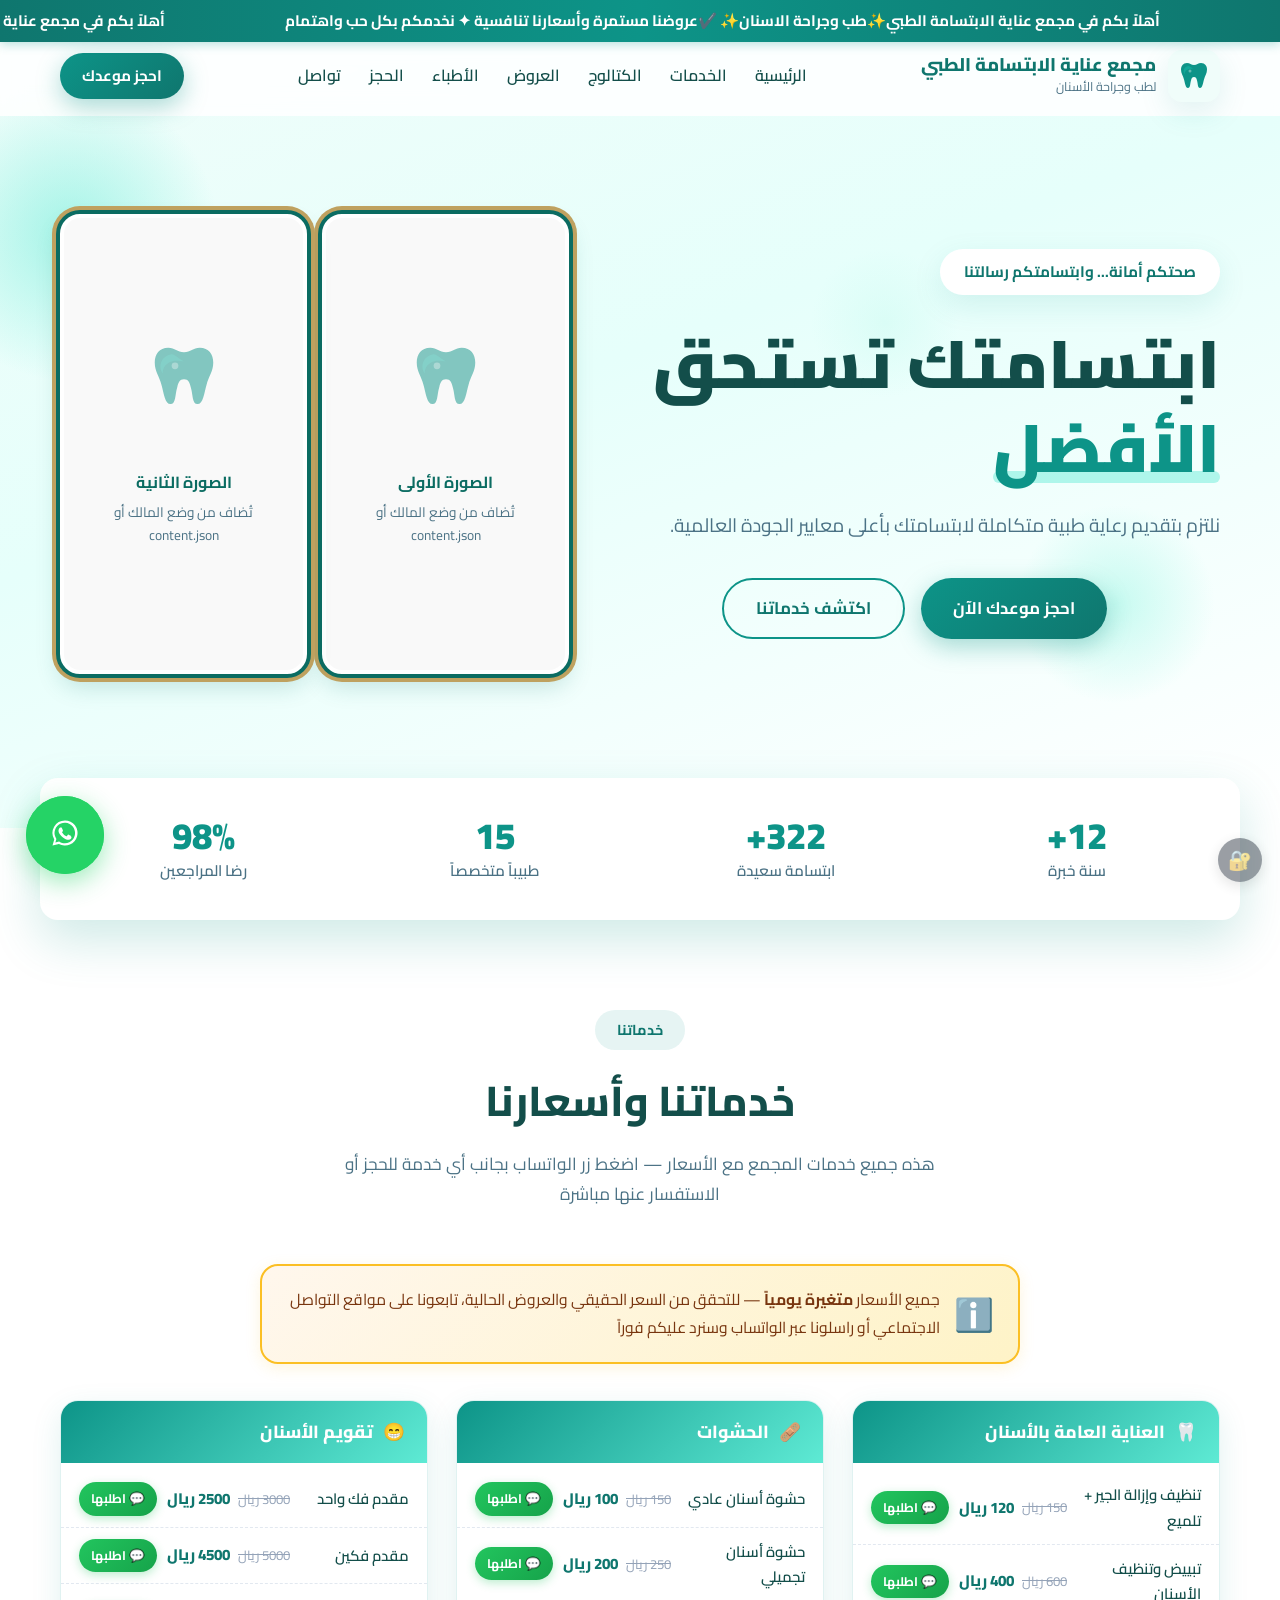
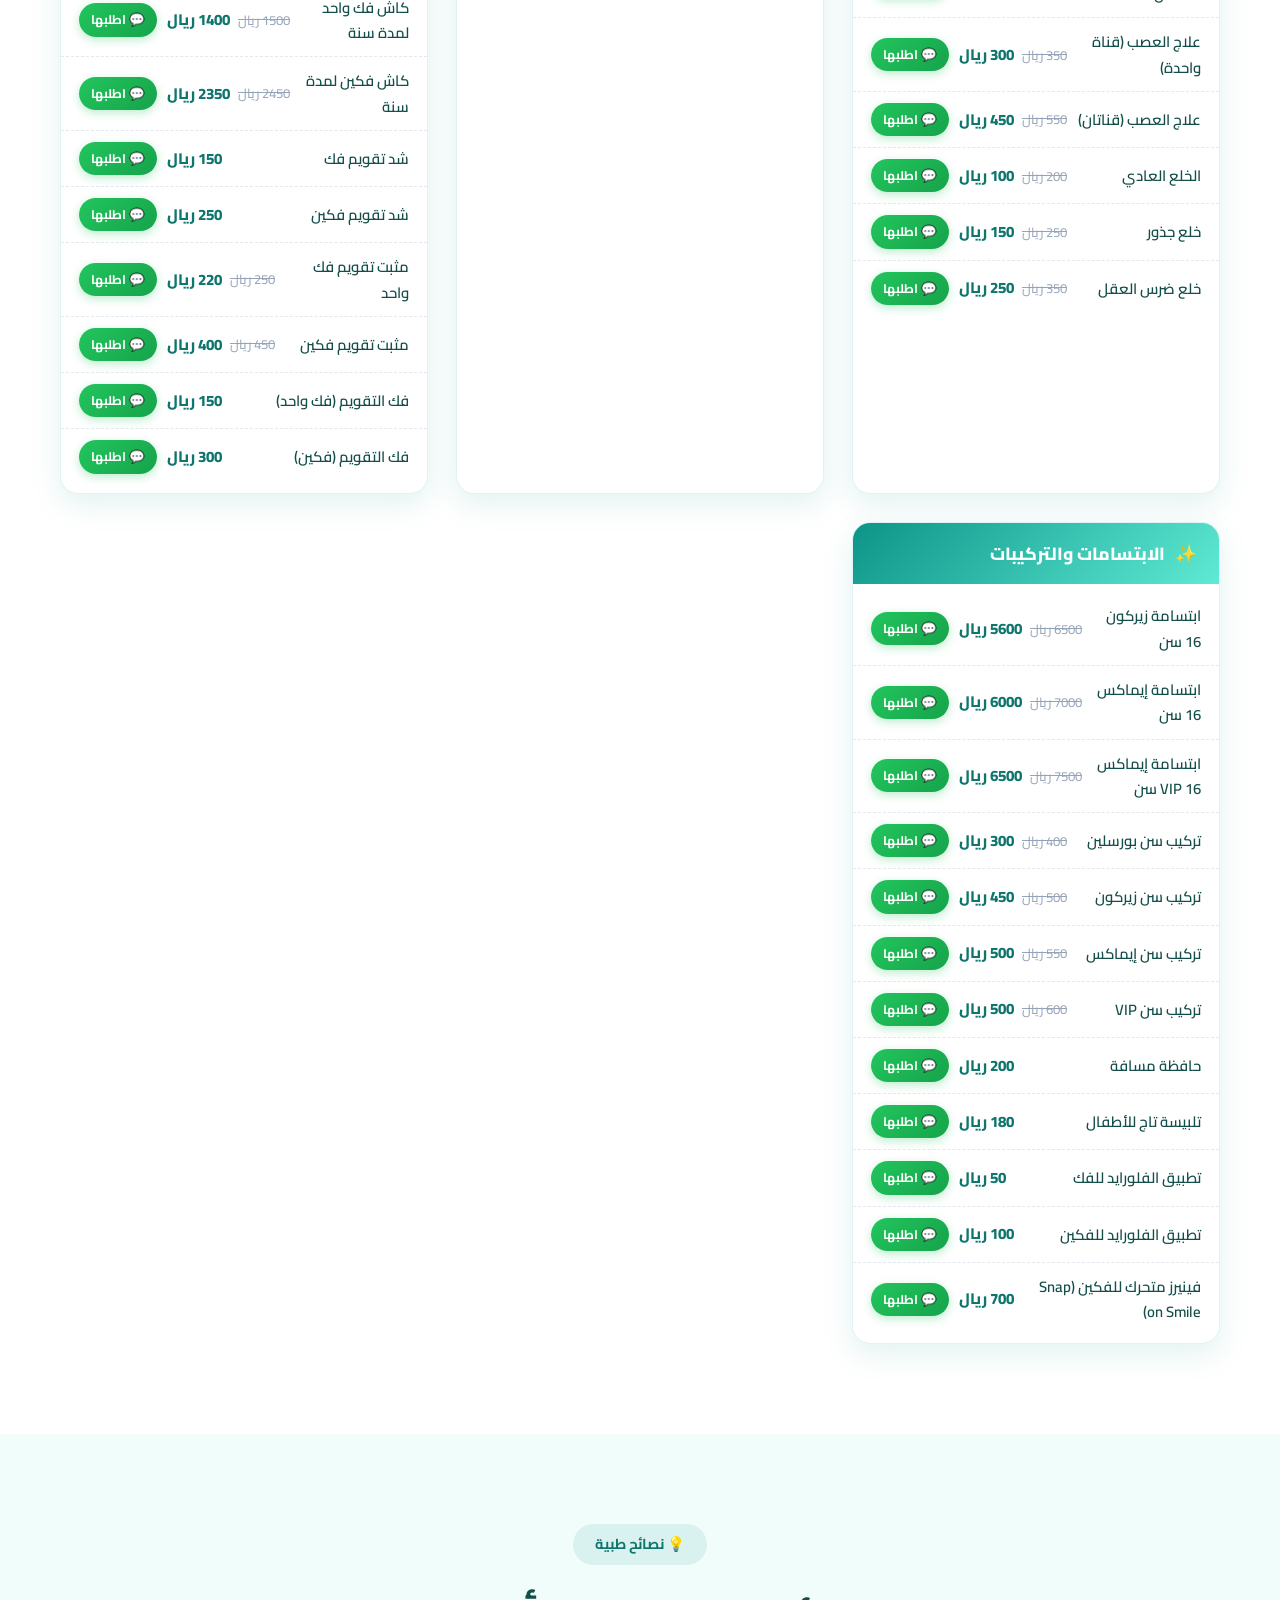
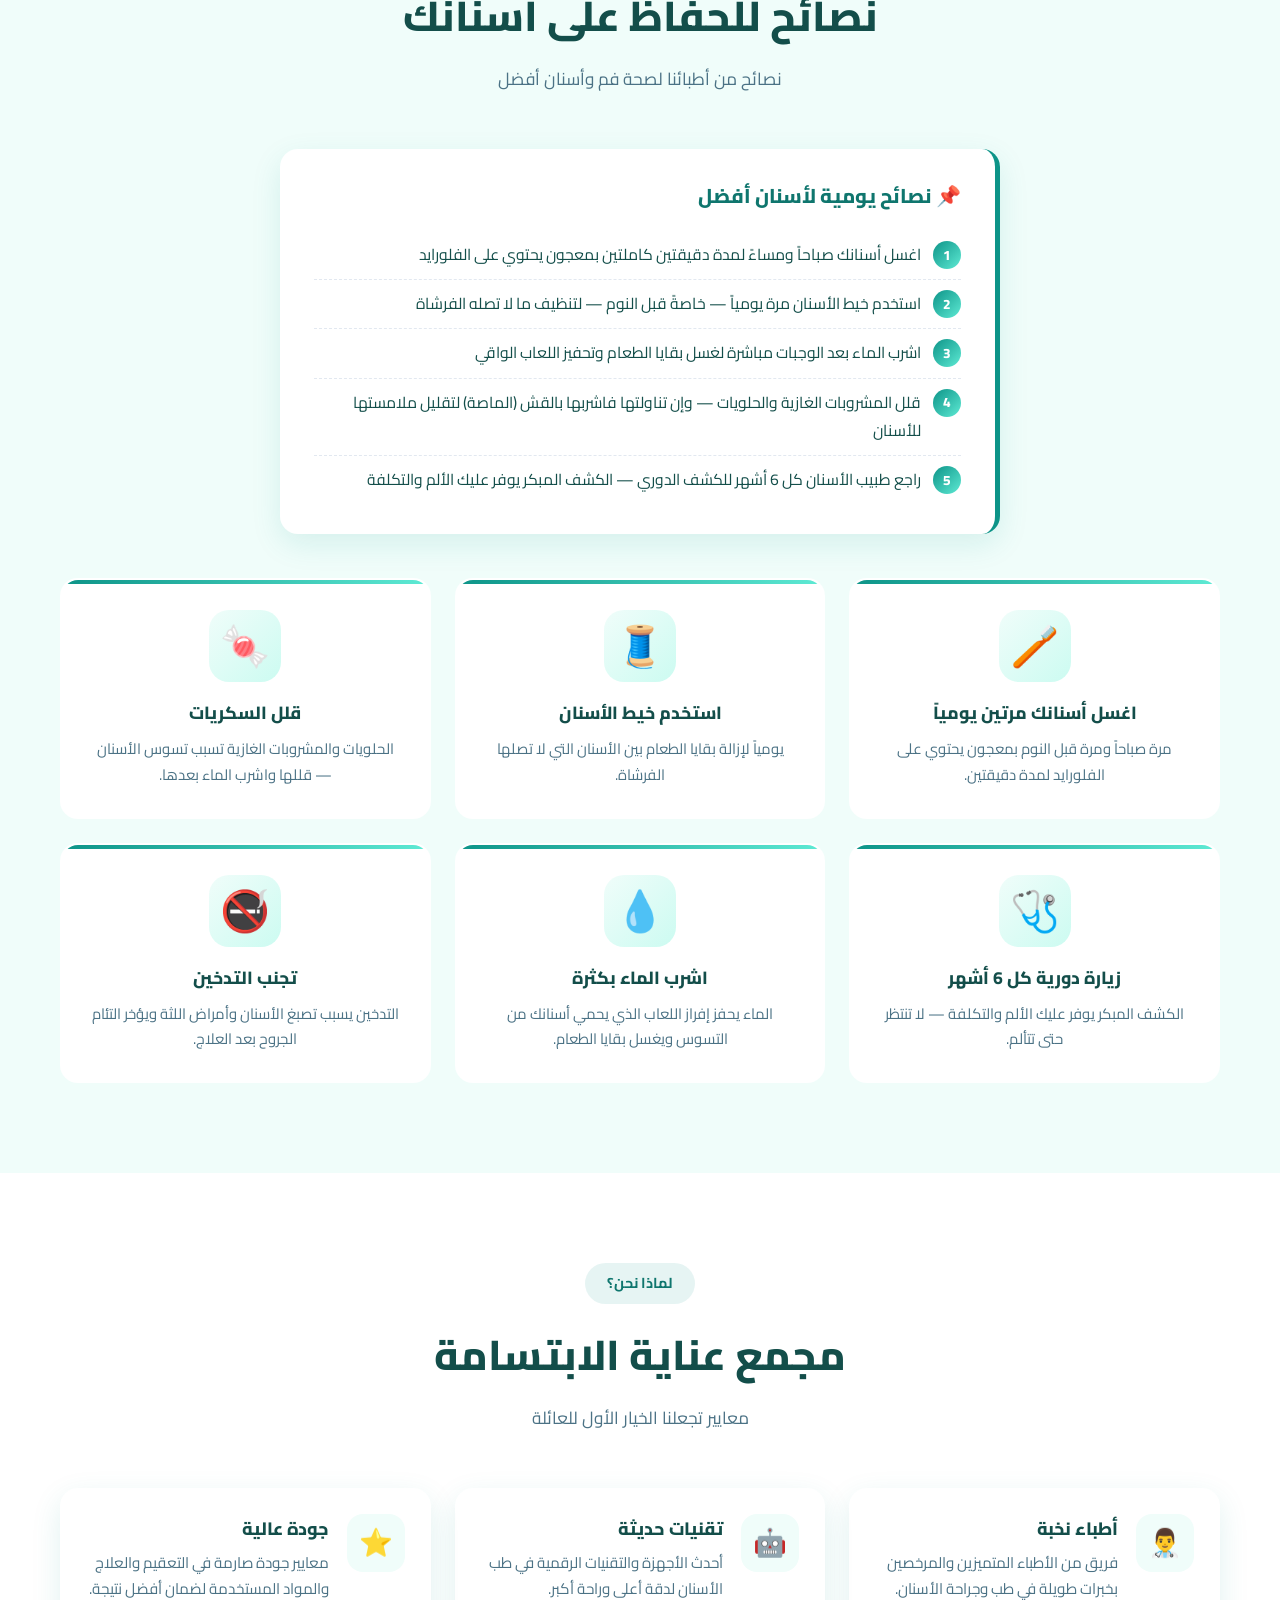
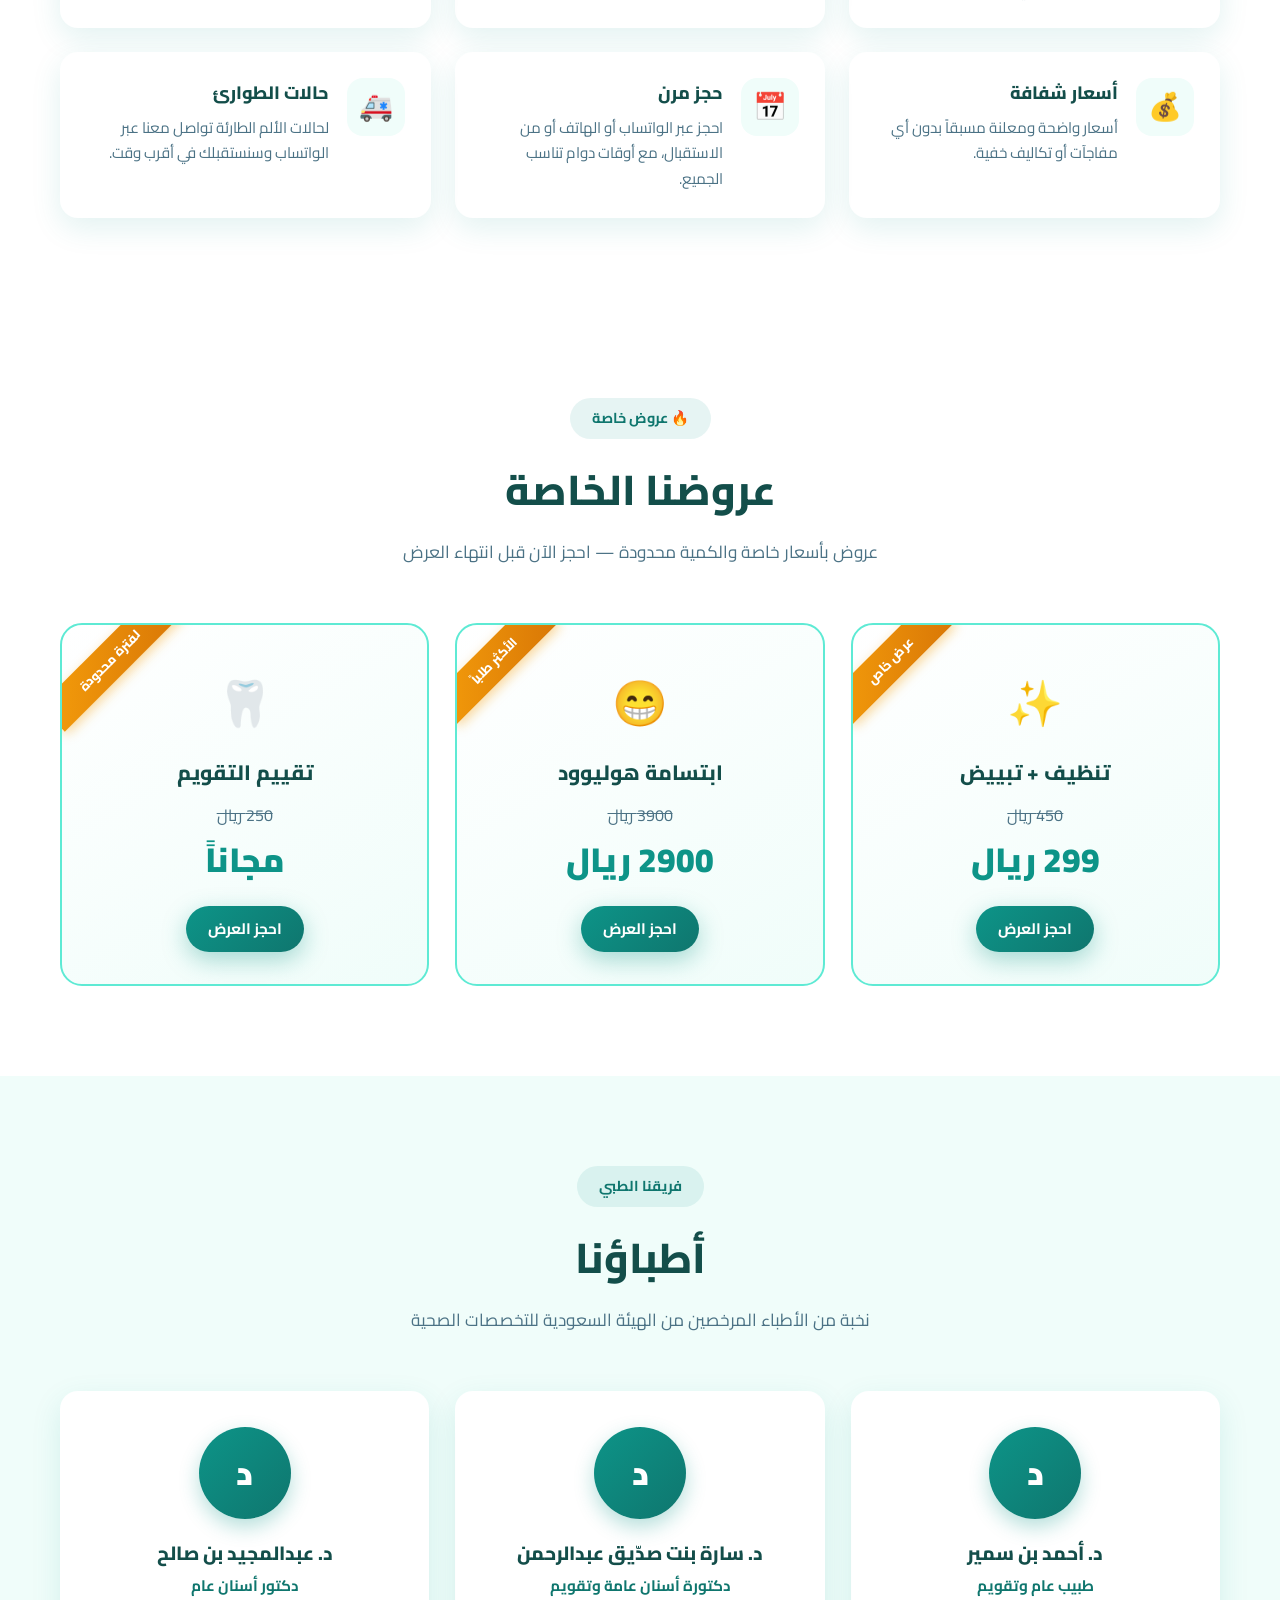
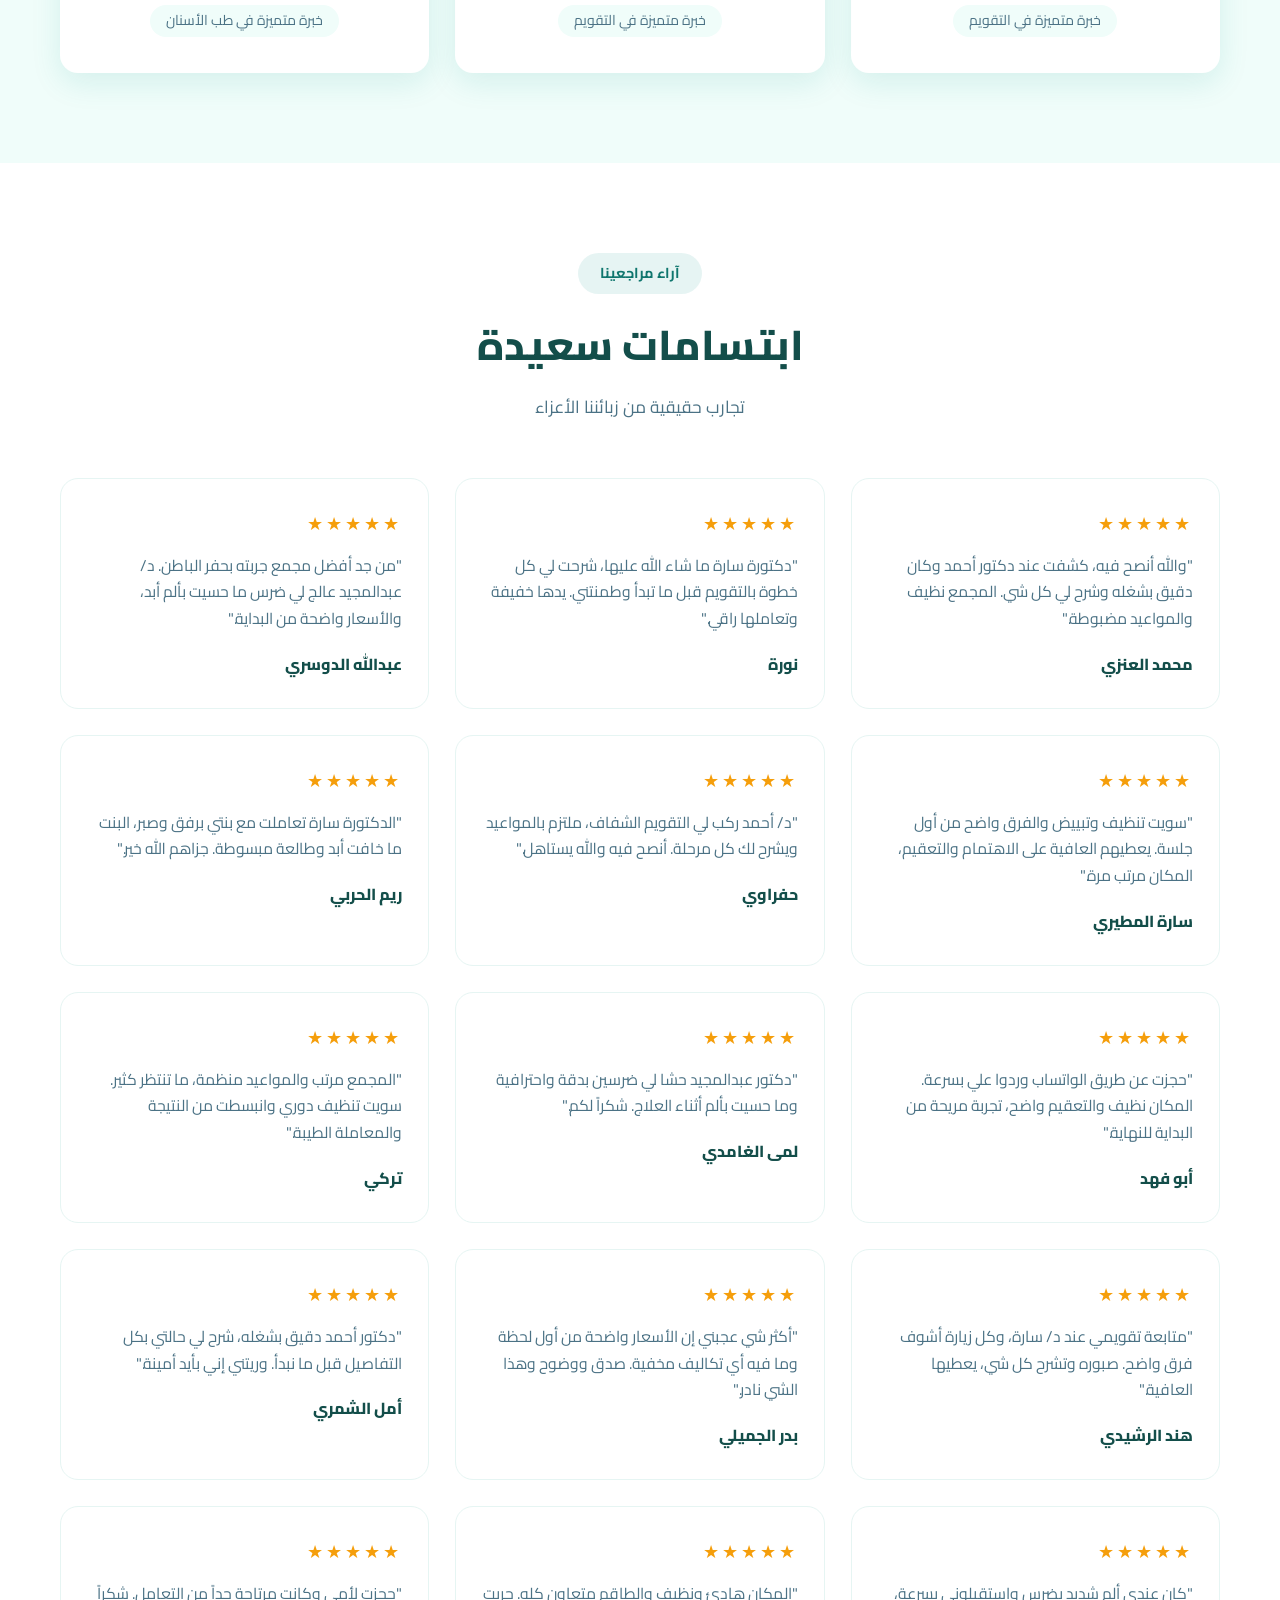
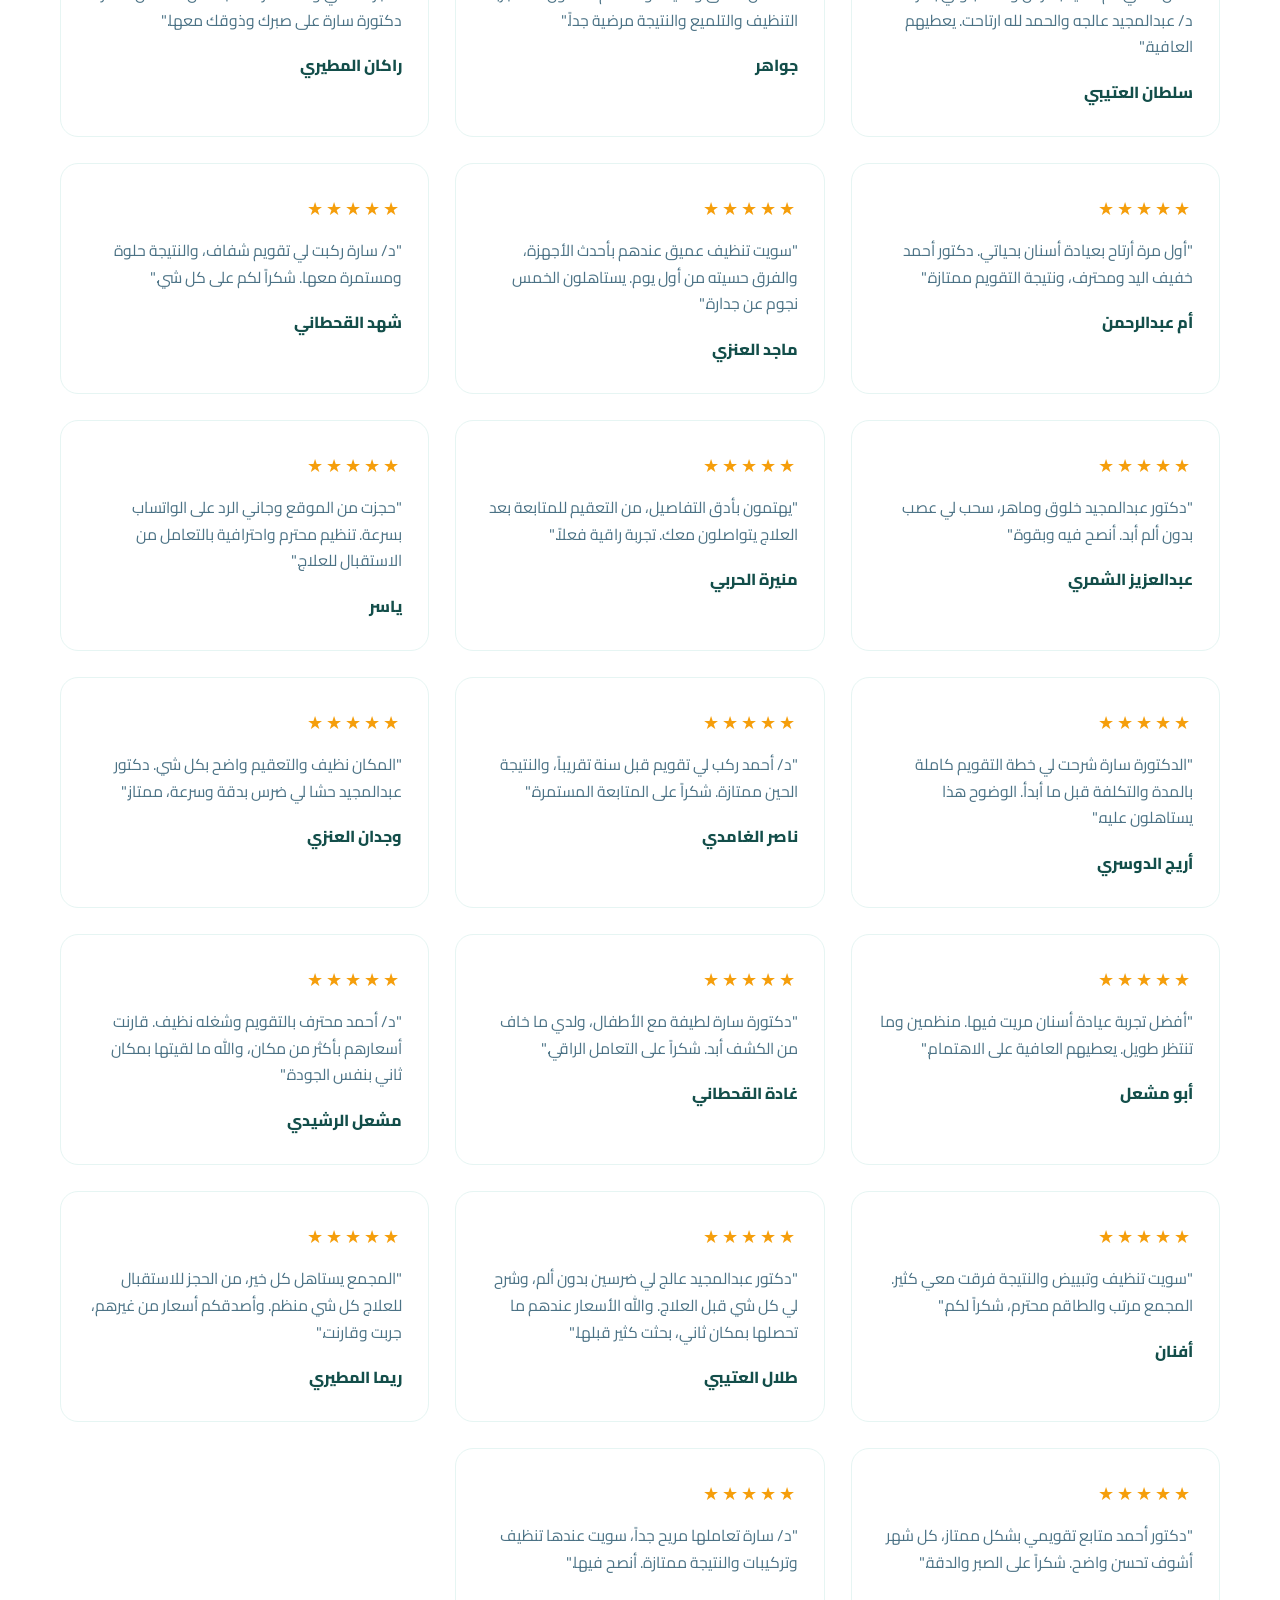
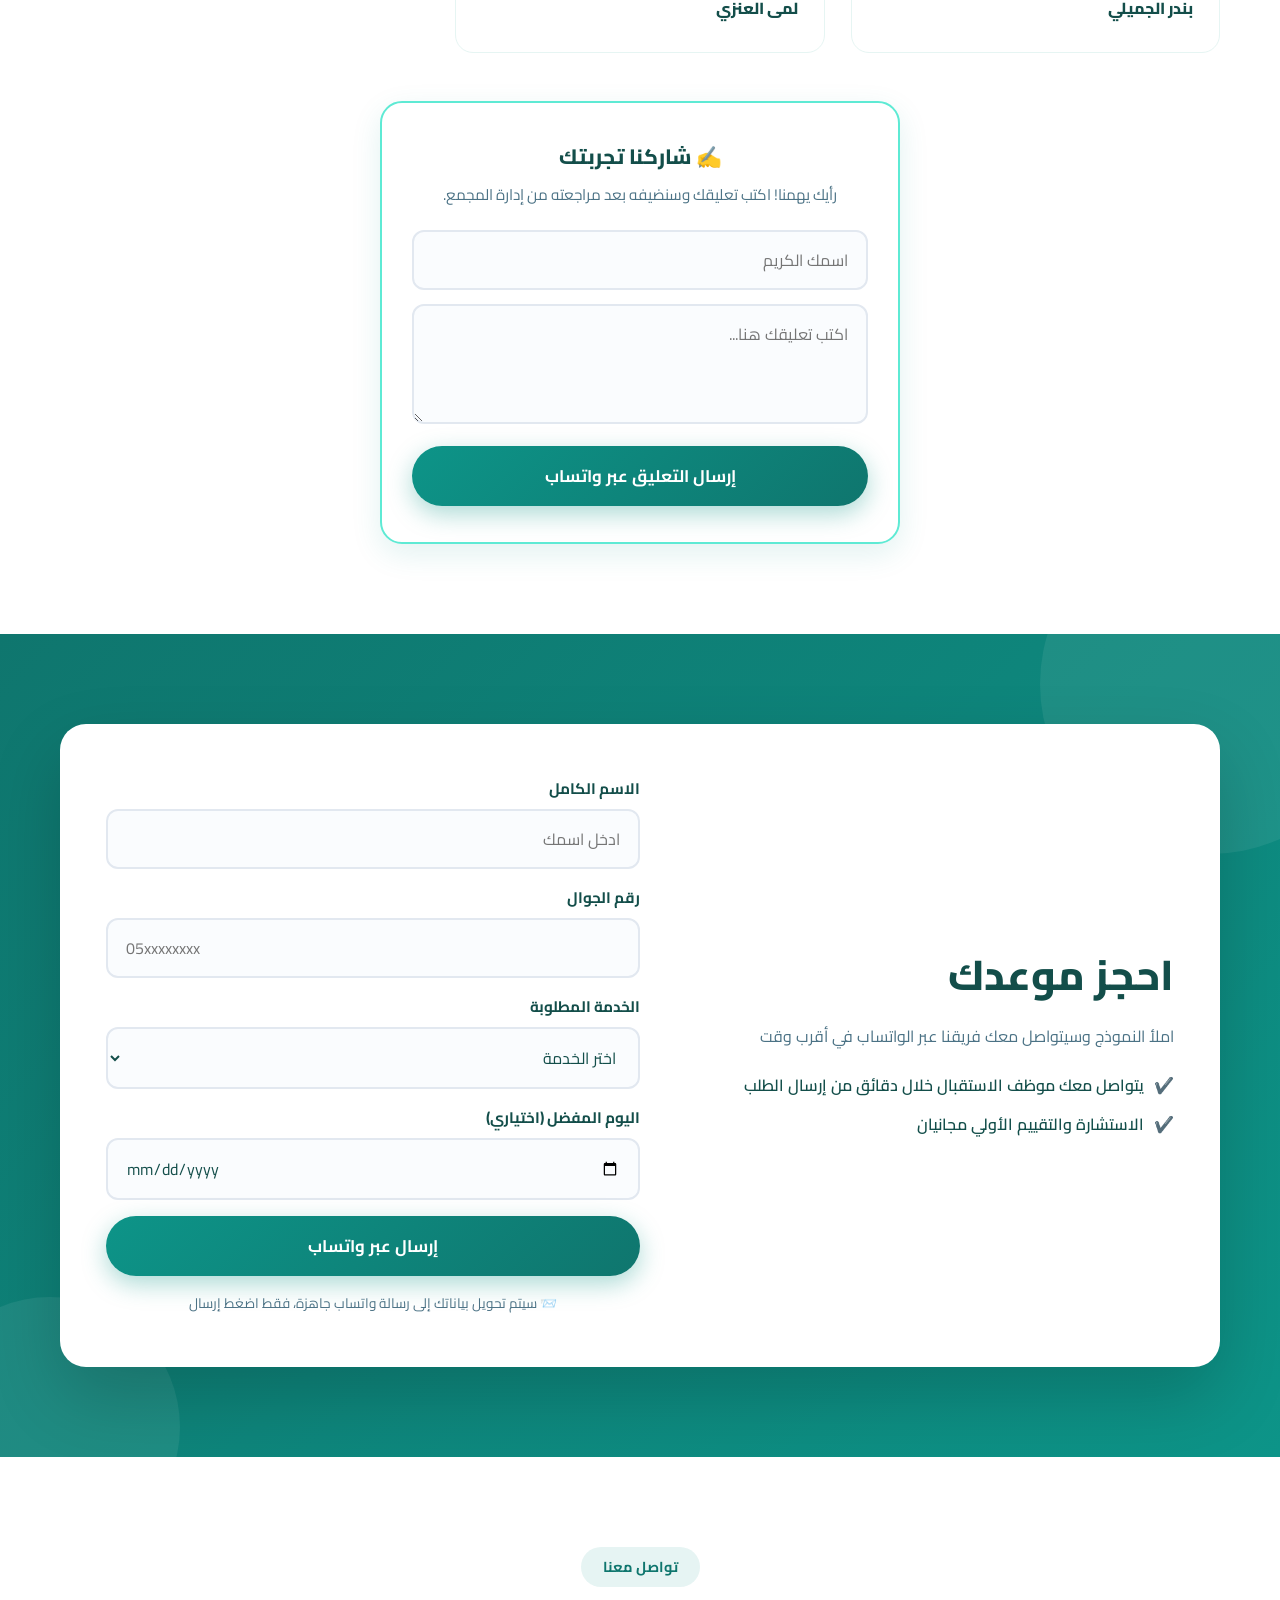
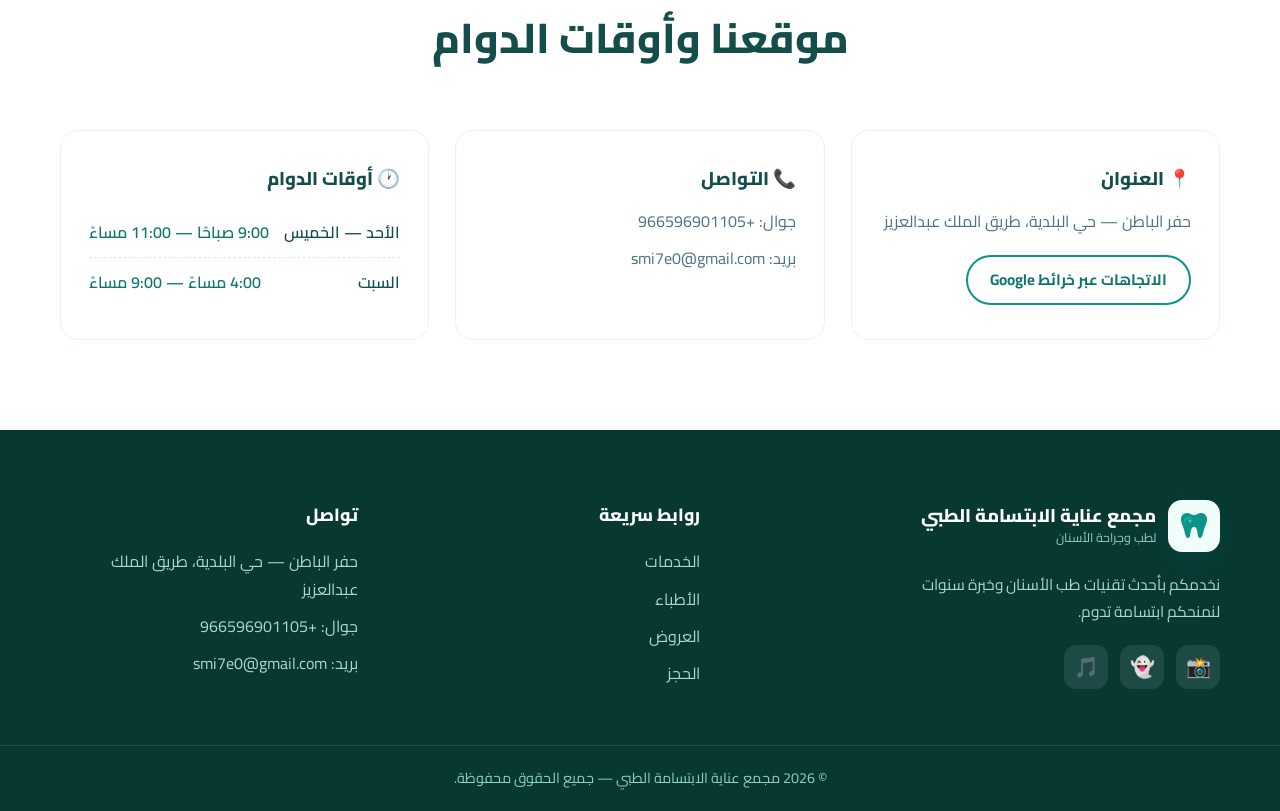
<file: index.html>
<!DOCTYPE html>
<html lang="ar" dir="rtl">
<head>
  <meta charset="UTF-8">
  <meta name="viewport" content="width=device-width, initial-scale=1.0">
  <meta name="description" content="مجمع عناية الابتسامة الطبي لطب وجراحة الأسنان - خدمات الأسنان بأحدث التقنيات وبأفضل الأسعار">
  <title>مجمع عناية الابتسامة الطبي</title>
  <meta name="theme-color" content="#0d9488">
  <link rel="manifest" href="manifest.json">
  <link rel="icon" type="image/svg+xml" href="icon.svg">
  <link rel="apple-touch-icon" href="icon-192.png">
  <meta name="apple-mobile-web-app-capable" content="yes">
  <meta name="apple-mobile-web-app-status-bar-style" content="default">
  <meta name="apple-mobile-web-app-title" content="عناية الابتسامة">
  <link rel="preconnect" href="https://fonts.googleapis.com">
  <link rel="preconnect" href="https://fonts.gstatic.com" crossorigin>
  <link href="https://fonts.googleapis.com/css2?family=Cairo:wght@400;600;700;800;900&display=swap" rel="stylesheet">
  <link rel="stylesheet" href="style.css">
</head>
<body>

  <!-- ===== شريط الإعلانات المتحرك ===== -->
  <div class="announcement-bar" id="announcementBar">
    <div class="announcement-track">
      <span class="announcement-text" id="announcementText"></span>
      <span class="announcement-text" id="announcementText2"></span>
    </div>
  </div>

  <!-- ===== Header ===== -->
  <header class="header" id="header">
    <nav class="nav container">
      <div class="logo">
        <span class="logo-icon"><img src="icon.svg" alt="شعار المجمع" width="32" height="32"></span>
        <div class="logo-text">
          <h1 id="logoName">مجمع الابتسامة</h1>
          <p id="logoTagline">لطب وجراحة الأسنان</p>
        </div>
      </div>
      <ul class="nav-links" id="navLinks">
        <li><a href="#hero">الرئيسية</a></li>
        <li><a href="#services">الخدمات</a></li>
        <li><a href="catalog.html">الكتالوج</a></li>
        <li><a href="#offers">العروض</a></li>
        <li><a href="#doctors">الأطباء</a></li>
        <li><a href="#booking">الحجز</a></li>
        <li><a href="#contact">تواصل</a></li>
      </ul>
      <div class="nav-actions">
        <a href="#booking" class="btn btn-primary btn-sm">احجز موعدك</a>
      </div>
      <button class="menu-toggle" id="menuToggle" aria-label="القائمة">☰</button>
    </nav>
  </header>

  <main>
    <!-- ===== Hero ===== -->
    <section class="hero" id="hero">
      <div class="hero-bg-shapes">
        <span class="shape shape-1"></span>
        <span class="shape shape-2"></span>
        <span class="shape shape-3"></span>
      </div>
      <div class="container hero-wrapper">
        <div class="hero-content">
          <span class="hero-badge" id="heroBadge"></span>
          <h2 class="hero-title" id="heroTitle"></h2>
          <p class="hero-subtitle" id="heroSubtitle"></p>
          <div class="hero-buttons">
            <a href="#booking" class="btn btn-primary" id="heroBtnMain"></a>
            <a href="#services" class="btn btn-outline" id="heroBtnSecondary"></a>
          </div>
        </div>
        <div class="hero-image-side">
          <!-- لوحة تحكم المالك المخفية تماماً عن الزوار، ولا تفتح إلا عبر نظام الرقم السري الخاص بك -->
          <div class="owner-image-controls-panel" id="ownerImagePanel" style="display: none; background: #ffffff; border: 2px solid #bfa15f; padding: 15px; margin-bottom: 20px; border-radius: 12px; text-align: right; direction: rtl; box-shadow: 0 4px 15px rgba(0,0,0,0.15);">
            <strong style="color: #0b6c62; display: block; margin-bottom: 10px; font-size: 15px;">⚙️ لوحة إدارة صور الواجهة (خاص بالمالك):</strong>
            
            <!-- أزرار التعديل والحذف لكل صورة -->
            <div style="display: flex; gap: 10px; flex-wrap: wrap; margin-bottom: 12px; border-bottom: 1px dashed #eee; padding-bottom: 10px;">
              <span style="font-size: 13px; font-weight: bold; color: #333; width: 100%;">الصورة الأولى:</span>
              <label style="background: #0b6c62; color: white; padding: 6px 12px; border-radius: 6px; cursor: pointer; font-size: 12px;">
                🔄 تغيير وتعديل الصورة
                <input type="file" id="ownerUpload1" accept="image/*" style="display: none;" onchange="processOwnerImage(event, 'heroImage1', 'heroImagePlaceholder')">
              </label>
              <button onclick="deleteOwnerImage('heroImage1', 'heroImagePlaceholder')" style="background: #d32f2f; color: white; border: none; padding: 6px 12px; border-radius: 6px; cursor: pointer; font-size: 12px;">🗑️ حذف الصورة 1</button>
            </div>

            <div style="display: flex; gap: 10px; flex-wrap: wrap; margin-bottom: 15px;">
              <span style="font-size: 13px; font-weight: bold; color: #333; width: 100%;">الصورة الثانية:</span>
              <label style="background: #0b6c62; color: white; padding: 6px 12px; border-radius: 6px; cursor: pointer; font-size: 12px;">
                🔄 تغيير وتعديل الصورة
                <input type="file" id="ownerUpload2" accept="image/*" style="display: none;" onchange="processOwnerImage(event, 'heroImage2', 'heroImagePlaceholder2')">
              </label>
              <button onclick="deleteOwnerImage('heroImage2', 'heroImagePlaceholder2')" style="background: #d32f2f; color: white; border: none; padding: 6px 12px; border-radius: 6px; cursor: pointer; font-size: 12px;">🗑️ حذف الصورة 2</button>
            </div>

            <!-- زر الحفظ الحقيقي المباشر لإصدار التنبيه والملف المحدث -->
            <button onclick="triggerPermanentSave()" style="width: 100%; background: #4CAF50; color: white; border: none; padding: 10px; border-radius: 6px; cursor: pointer; font-weight: bold; font-size: 14px; box-shadow: 0 3px 6px rgba(0,0,0,0.1);">💾 حفظ التعديلات نهائياً للجميع</button>
          </div>

          <div class="hero-images-grid" style="display: grid; grid-template-columns: 1fr 1fr; gap: 15px;">
            <!-- إطار الصورة الأولى المطور (زيادة الطول + برواز أخضر وذهبي لامع ومتناسق) -->
            <div class="hero-image-frame" id="heroImageFrame" style="position: relative; height: 460px; border-radius: 20px; overflow: hidden; background: #f9f9f9; box-shadow: 0 0 0 4px #0b6c62, 0 0 0 8px #bfa15f, 0 12px 25px rgba(11,108,98,0.2); transition: all 0.3s ease;">
              <div class="hero-image-placeholder" id="heroImagePlaceholder" style="display: flex; flex-direction: column; align-items: center; justify-content: center; height: 100%; padding: 20px; text-align: center;">
                <span class="hero-image-icon"><img src="icon.svg" alt="" width="72" height="72" style="opacity:.5"></span>
                <p style="margin: 15px 0 5px; font-weight: bold; color: #0b6c62; font-size: 16px;">الصورة الأولى</p>
                <p class="hero-image-hint" style="font-size: 12px; color: #888; margin: 0;">تُضاف من وضع المالك أو content.json</p>
              </div>
              <img id="heroImage1" class="hero-image" alt="عيادة مجمع عناية الابتسامة" style="display:none; width: 100%; height: 100%; object-fit: cover;">
            </div>

            <!-- إطار الصورة الثانية المطور (زيادة الطول + برواز أخضر وذهبي لامع ومتناسق) -->
            <div class="hero-image-frame" id="heroImageFrame2" style="position: relative; height: 460px; border-radius: 20px; overflow: hidden; background: #f9f9f9; box-shadow: 0 0 0 4px #0b6c62, 0 0 0 8px #bfa15f, 0 12px 25px rgba(11,108,98,0.2); transition: all 0.3s ease;">
              <div class="hero-image-placeholder" id="heroImagePlaceholder2" style="display: flex; flex-direction: column; align-items: center; justify-content: center; height: 100%; padding: 20px; text-align: center;">
                <span class="hero-image-icon"><img src="icon.svg" alt="" width="72" height="72" style="opacity:.5"></span>
                <p style="margin: 15px 0 5px; font-weight: bold; color: #0b6c62; font-size: 16px;">الصورة الثانية</p>
                <p class="hero-image-hint" style="font-size: 12px; color: #888; margin: 0;">تُضاف من وضع المالك أو content.json</p>
              </div>
              <img id="heroImage2" class="hero-image" alt="عيادة مجمع عناية الابتسامة" style="display:none; width: 100%; height: 100%; object-fit: cover;">
            </div>
          </div>

          <!-- سكربت التشغيل المحقون بالكامل لحفظ وتحديث وعرض البيانات وحفظ التوافق مع وضع المالك الحالي لموقعك -->
          <script>
            function processOwnerImage(e,t,n){const o=e.target.files;if(o&&o[0]){const e=new FileReader;e.onload=function(e){const o=e.target.result;applyImageDOM(t,n,o),localStorage.setItem("permanent_"+t,o)},e.readAsDataURL(o[0])}}
            function applyImageDOM(e,t,n){const o=document.getElementById(e),r=document.getElementById(t);o&&r&&(o.src=n,o.style.display="block",r.style.display="none")}
            function deleteOwnerImage(e,t){if(confirm("هل تريد حذف هذه الصورة؟")){localStorage.removeItem("permanent_"+e);const o=document.getElementById(e),r=document.getElementById(t);o&&(o.src="",o.style.display="none"),r&&(r.style.display="flex")}}
            function triggerPermanentSave(){
              alert("🎉 تم حفظ الصورة بنجاح وربطها بالملف!");
              const img1Data = localStorage.getItem("permanent_heroImage1") || "";
              const img2Data = localStorage.getItem("permanent_heroImage2") || "";
              const updatedConfig = { heroImage1: img1Data, heroImage2: img2Data, lastModified: new Date().toISOString() };
              const blob = new Blob([JSON.stringify(updatedConfig, null, 2)], { type: "application/json" });
              const a = document.createElement("a");
              a.href = URL.createObjectURL(blob);
              a.download = "content.json";
              document.body.appendChild(a);
              a.click();
              document.body.removeChild(a);
            }
            // استرجاع فوري للصور للزوار والمالك
            document.addEventListener("DOMContentLoaded",(function(){
              const e=localStorage.getItem("permanent_heroImage1"),t=localStorage.getItem("permanent_heroImage2");
              if(e)applyImageDOM("heroImage1","heroImagePlaceholder",e);
              if(t)applyImageDOM("heroImage2","heroImagePlaceholder2",t);
              
              // ربط ذكي تلقائي: إذا كان الموقع في وضع المالك الحالي، يتم إظهار لوحة الصور فوراً
              if(window.isOwnerMode || document.body.classList.contains('owner-mode') || localStorage.getItem('owner_authenticated') === 'true'){
                const panel = document.getElementById("ownerImagePanel");
                if(panel) panel.style.display = "block";
              }
            }));
            
            // وظيفة عالمية ليتم استدعاؤها من خلال كود التحقق من الرقم السري الخاص بك لفتح اللوحة
            window.activateClinicImageManagement = function() {
              const panel = document.getElementById("ownerImagePanel");
              if(panel) panel.style.display = "block";
            }
          </script>

          <div class="hero-image-decor decor-1"></div>
          <div class="hero-image-decor decor-2"></div>
        </div>
      </div>
    </section>


    <!-- ===== Stats ===== -->
    <section class="stats" id="stats">
      <div class="container stats-grid" id="statsGrid"></div>
    </section>

    <!-- ===== Services & Prices ===== -->
    <section class="section" id="services">
      <div class="container">
        <div class="section-head">
          <span class="section-badge" id="servicesBadge">خدماتنا</span>
          <h2 class="section-title" id="servicesTitle">خدماتنا وأسعارنا</h2>
          <p class="section-subtitle" id="servicesSubtitle">هذه جميع خدمات المجمع مع الأسعار — اضغط زر الواتساب بجانب أي خدمة للحجز أو الاستفسار عنها مباشرة</p>
        </div>
        <div class="price-note reveal">
          <span class="price-note-icon">ℹ️</span>
          <p id="servicesNote">جميع الأسعار <strong>متغيرة يومياً</strong> — للتحقق من السعر الحقيقي والعروض الحالية، تابعونا على مواقع التواصل الاجتماعي أو راسلونا عبر الواتساب وسنرد عليكم فوراً</p>
        </div>
        <div class="price-list" id="servicesGrid"></div>
      </div>
    </section>

    <!-- ===== Tips ===== -->
    <section class="section section-alt" id="tips">
      <div class="container">
        <div class="section-head">
          <span class="section-badge" id="tipsBadge">💡 نصائح طبية</span>
          <h2 class="section-title" id="tipsTitle">نصائح للحفاظ على أسنانك</h2>
          <p class="section-subtitle" id="tipsSubtitle">نصائح من أطبائنا لصحة فم وأسنان أفضل</p>
        </div>
        <div class="daily-tips-box reveal">
          <h3 id="dailyTipsTitle">📌 نصائح يومية لأسنان أفضل</h3>
          <ul class="daily-tips-list" id="dailyTipsList"></ul>
        </div>
        <div class="tips-grid" id="tipsGrid"></div>
      </div>
    </section>

    <!-- ===== Why Us ===== -->
    <section class="section" id="features">
      <div class="container">
        <div class="section-head">
          <span class="section-badge" id="featuresBadge">لماذا نحن؟</span>
          <h2 class="section-title" id="featuresTitle">مجمع عناية الابتسامة</h2>
          <p class="section-subtitle" id="featuresSubtitle">معايير تجعلنا الخيار الأول للعائلة</p>
        </div>
        <div class="features-grid" id="featuresGrid"></div>
      </div>
    </section>

    <!-- ===== Offers ===== -->
    <section class="section" id="offers">
      <div class="container">
        <div class="section-head">
          <span class="section-badge" id="offersBadge">🔥 عروض خاصة</span>
          <h2 class="section-title" id="offersTitle">عروضنا الخاصة</h2>
          <p class="section-subtitle" id="offersSubtitle"></p>
        </div>
        <div class="offers-grid" id="offersGrid"></div>
      </div>
    </section>

    <!-- ===== Doctors ===== -->
    <section class="section section-alt" id="doctors">
      <div class="container">
        <div class="section-head">
          <span class="section-badge" id="doctorsBadge">فريقنا الطبي</span>
          <h2 class="section-title" id="doctorsTitle">أطباؤنا</h2>
          <p class="section-subtitle" id="doctorsSubtitle">نخبة من الأطباء المرخصين من الهيئة السعودية للتخصصات الصحية</p>
        </div>
        <div class="doctors-grid" id="doctorsGrid"></div>
      </div>
    </section>

    <!-- ===== Testimonials ===== -->
    <section class="section" id="testimonials">
      <div class="container">
        <div class="section-head">
          <span class="section-badge" id="reviewsBadge">آراء مراجعينا</span>
          <h2 class="section-title" id="reviewsTitle">ابتسامات سعيدة</h2>
          <p class="section-subtitle" id="reviewsSubtitle">تجارب حقيقية من زبائننا الأعزاء</p>
        </div>
        <div class="testimonials-grid" id="testimonialsGrid"></div>
        <div class="add-review-box reveal">
          <h3 id="reviewBoxTitle">✍️ شاركنا تجربتك</h3>
          <p id="reviewBoxText">رأيك يهمنا! اكتب تعليقك وسنضيفه بعد مراجعته من إدارة المجمع.</p>
          <form id="reviewForm" class="review-form">
            <div class="form-group">
              <input type="text" id="reviewName" placeholder="اسمك الكريم" required>
            </div>
            <div class="form-group">
              <textarea id="reviewText" placeholder="اكتب تعليقك هنا..." rows="3" required></textarea>
            </div>
            <button type="submit" class="btn btn-primary" id="reviewSubmitBtn">إرسال التعليق عبر واتساب</button>
          </form>
        </div>
      </div>
    </section>

    <!-- ===== Booking ===== -->
    <section class="section section-booking" id="booking">
      <div class="container">
        <div class="booking-card fade-in">
          <div class="booking-info">
            <h2 class="section-title" id="bookingTitle">احجز موعدك</h2>
            <p id="bookingSubtitle"></p>
            <div class="booking-support">
              <span class="check-icon">✔️</span> <span id="support1">يتواصل معك موظف الاستقبال خلال دقائق من إرسال الطلب</span>
            </div>
            <div class="booking-support">
              <span class="check-icon">✔️</span> <span id="support2">الاستشارة والتقييم الأولي مجانيان</span>
            </div>
          </div>
          <form class="booking-form" id="bookingForm">
            <div class="form-group">
              <label for="name">الاسم الكامل</label>
              <input type="text" id="name" placeholder="ادخل اسمك" required>
            </div>
            <div class="form-group">
              <label for="phone">رقم الجوال</label>
              <input type="tel" id="phone" placeholder="05xxxxxxxx" required>
            </div>
            <div class="form-group">
              <label for="service">الخدمة المطلوبة</label>
              <select id="service" required></select>
            </div>
            <div class="form-group">
              <label for="date">اليوم المفضل (اختياري)</label>
              <input type="date" id="date">
            </div>
            <button type="submit" class="btn btn-primary btn-block" id="submitBtn">إرسال عبر واتساب</button>
            <p class="form-note" id="formNote">📨 سيتم تحويل بياناتك إلى رسالة واتساب جاهزة، فقط اضغط إرسال</p>
          </form>
        </div>
      </div>
    </section>

    <!-- ===== Contact / Hours ===== -->
    <section class="section" id="contact">
      <div class="container">
        <div class="section-head">
          <span class="section-badge" id="contactBadge">تواصل معنا</span>
          <h2 class="section-title" id="contactTitle">موقعنا وأوقات الدوام</h2>
        </div>
        <div class="contact-grid">
          <div class="contact-card">
            <h3>📍 العنوان</h3>
            <p id="contactAddress"></p>
            <a href="#" class="btn btn-outline btn-sm" id="mapBtn" target="_blank">الاتجاهات عبر خرائط Google</a>
          </div>
          <div class="contact-card">
            <h3>📞 التواصل</h3>
            <p id="contactPhone"></p>
            <p id="contactEmail"></p>
          </div>
          <div class="contact-card">
            <h3>🕐 أوقات الدوام</h3>
            <ul class="hours-list" id="hoursList"></ul>
          </div>
        </div>
      </div>
    </section>
  </main>

  <!-- ===== Footer ===== -->
  <footer class="footer">
    <div class="container footer-content">
      <div class="footer-brand">
        <div class="logo">
          <span class="logo-icon"><img src="icon.svg" alt="شعار المجمع" width="32" height="32"></span>
          <div class="logo-text">
            <h2 id="footerName"></h2>
            <p id="footerTagline"></p>
          </div>
        </div>
        <p class="footer-desc" id="footerDesc">نخدمكم بأحدث تقنيات طب الأسنان وخبرة سنوات لنمنحكم ابتسامة تدوم.</p>
        <div class="social-links" id="socialLinks"></div>
      </div>
      <div class="footer-links-block">
        <h4>روابط سريعة</h4>
        <ul>
          <li><a href="#services">الخدمات</a></li>
          <li><a href="#doctors">الأطباء</a></li>
          <li><a href="#offers">العروض</a></li>
          <li><a href="#booking">الحجز</a></li>
        </ul>
      </div>
      <div class="footer-links-block">
        <h4>تواصل</h4>
        <ul>
          <li id="footerAddress"></li>
          <li id="footerPhone"></li>
          <li id="footerEmail"></li>
        </ul>
      </div>
    </div>
    <div class="footer-bottom">
      <div class="container">
        <p>© <span id="currentYear"></span> <span id="footerNameBottom"></span> — جميع الحقوق محفوظة.</p>
      </div>
    </div>
  </footer>

  <!-- ===== Floating WhatsApp ===== -->
  <a href="#" class="whatsapp-float" id="whatsappFloat" target="_blank" aria-label="تواصل عبر واتساب">
    <span class="whatsapp-ping"></span>
    <span class="whatsapp-icon"><svg xmlns="http://www.w3.org/2000/svg" viewBox="0 0 24 24" width="30" height="30" fill="#fff"><path d="M12 2a10 10 0 0 0-8.6 15.1L2 22l5.1-1.3A10 10 0 1 0 12 2zm0 18.2c-1.6 0-3.1-.4-4.4-1.2l-.3-.2-3 .8.8-2.9-.2-.3A8.2 8.2 0 1 1 12 20.2zm4.6-6.1c-.3-.1-1.5-.7-1.7-.8-.2-.1-.4-.1-.6.1-.2.3-.6.8-.8 1-.1.2-.3.2-.5.1a6.7 6.7 0 0 1-3.3-2.9c-.3-.4.2-.4.6-1.3.1-.2 0-.4 0-.5l-.8-1.8c-.2-.5-.4-.4-.6-.4h-.5c-.2 0-.5.1-.7.3-.2.3-.9.9-.9 2.2s.9 2.5 1 2.7c.1.2 1.8 2.8 4.4 3.9.6.3 1.1.4 1.5.6.6.2 1.2.2 1.6.1.5-.1 1.5-.6 1.7-1.2.2-.6.2-1.1.2-1.2-.1-.1-.3-.2-.5-.3z"/></svg></span>
  </a>

  <!-- ===== شريط أدوات مالك الموقع (يظهر فقط بعد الدخول) ===== -->
  <div class="admin-toolbar" id="adminToolbar" hidden>
    <span class="admin-toolbar-title">🔐 وضع المالك</span>
    <button type="button" id="adminDownloadBtn" class="admin-btn">⬇️ تحميل content.json بالتعديلات</button>
    <button type="button" id="adminResetBtn" class="admin-btn">↩️ التراجع عن كل التعديلات</button>
    <button type="button" id="adminExitBtn" class="admin-btn">❌ إنهاء وضع التعديل</button>
  </div>
  <button type="button" class="admin-entry-btn" id="adminEntryBtn" title="دخول المالك">🔐</button>
  <input type="file" id="adminFileInput" accept="image/*" hidden>

  <script src="main.js"></script>
  <script src="admin.js"></script>
  <script>
    if ('serviceWorker' in navigator) {
      window.addEventListener('load', () => navigator.serviceWorker.register('sw.js'));
    }
  </script>
</body>
</html>
</file>
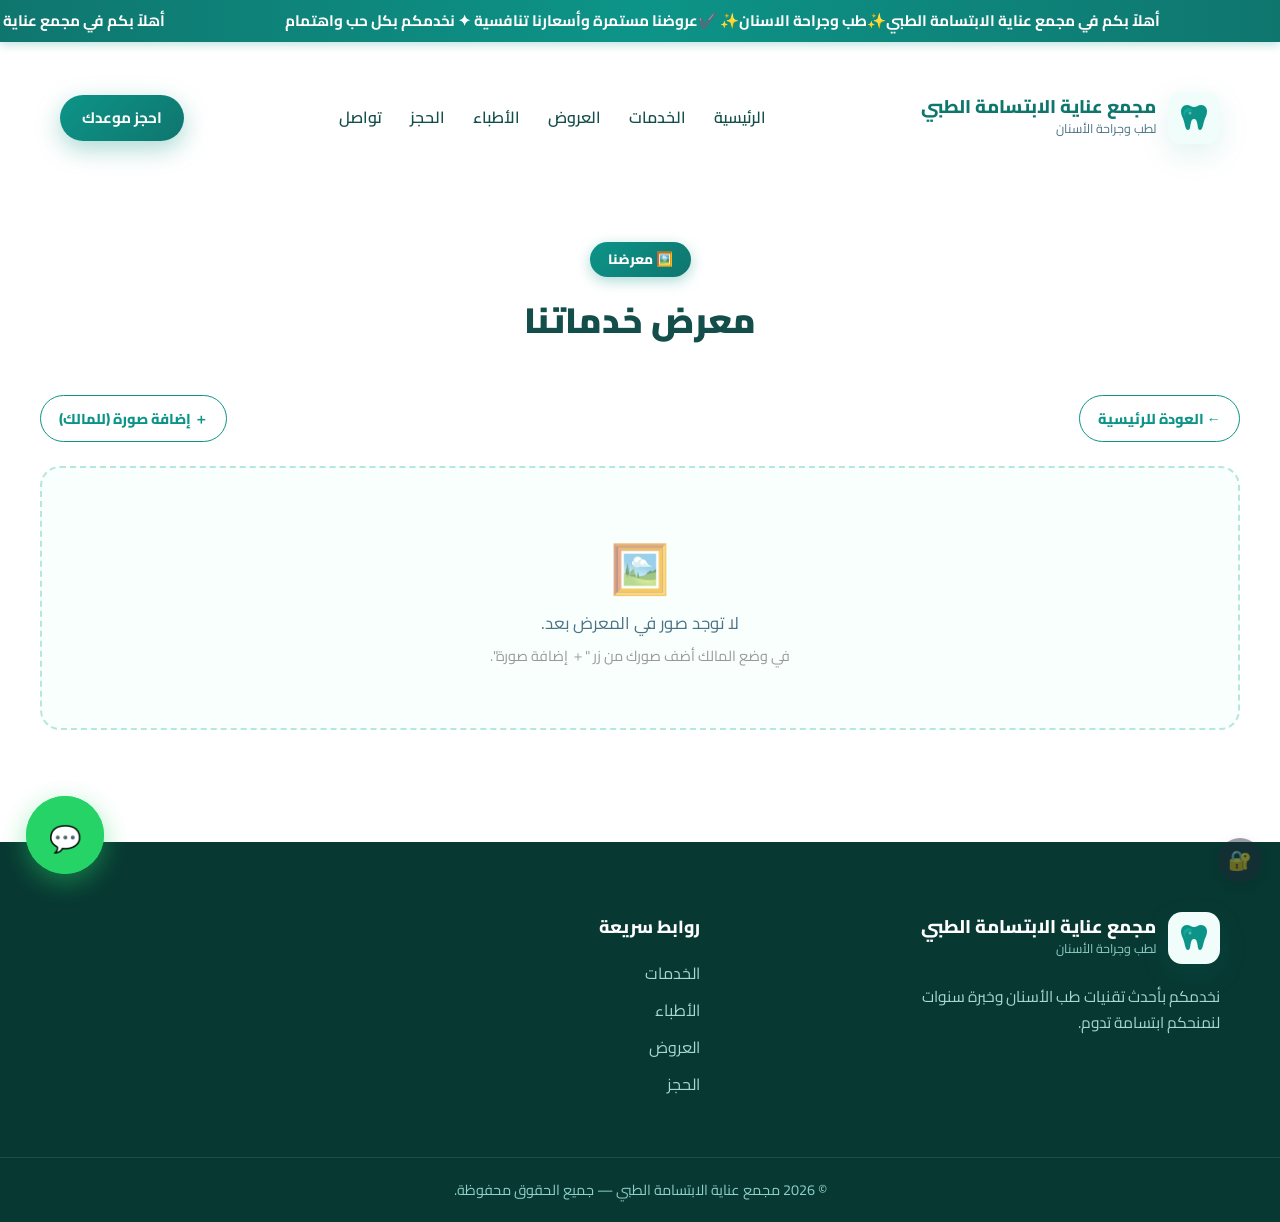
<file: catalog.html>
<!DOCTYPE html>
<html lang="ar" dir="rtl">
<head>
  <meta charset="UTF-8">
  <meta name="viewport" content="width=device-width, initial-scale=1.0">
  <meta name="description" content="معرض صور خدمات وأعمال المجمع">
  <title>معرض خدماتنا — مجمع عناية الابتسامة</title>
  <meta name="theme-color" content="#0d9488">
  <link rel="manifest" href="manifest.json">
  <link rel="icon" type="image/svg+xml" href="icon.svg">
  <link rel="apple-touch-icon" href="icon-192.png">
  <link rel="preconnect" href="https://fonts.googleapis.com">
  <link rel="preconnect" href="https://fonts.gstatic.com" crossorigin>
  <link href="https://fonts.googleapis.com/css2?family=Cairo:wght@400;600;700;800;900&display=swap" rel="stylesheet">
  <link rel="stylesheet" href="style.css">
  <style>
    /* ===== صفحة الكتالوج احترافية ===== */
    .catalog-page { padding: 120px 0 60px; min-height: 80vh; }
    .catalog-head { text-align: center; margin-bottom: 44px; }
    .catalog-badge {
      display: inline-block;
      background: linear-gradient(135deg, var(--primary,#0d9488), var(--primary-dark,#0f766e));
      color: #fff; font-weight: 800; font-size: 0.85rem;
      padding: 6px 18px; border-radius: 30px; margin-bottom: 14px;
      box-shadow: 0 4px 14px rgba(13,148,136,.35);
    }
    .catalog-title { font-size: 2.2rem; font-weight: 900; color: var(--text,#134e4a); margin-bottom: 8px; }
    .catalog-subtitle { color: var(--text-light,#4b7285); font-size: 1.05rem; }
    .catalog-grid {
      display: grid;
      grid-template-columns: repeat(4, 1fr);
      gap: 26px;
    }
    .catalog-item {
      position: relative;
      border-radius: 20px;
      overflow: hidden;
      background: #fff;
      box-shadow: 0 12px 30px rgba(13,148,136,.14);
      border: 3px solid transparent;
      background-clip: padding-box;
      transition: transform .3s ease, box-shadow .3s ease;
    }
    .catalog-item:hover { transform: translateY(-6px); box-shadow: 0 20px 45px rgba(13,148,136,.25); }
    /* براويز مميزة متدرجة */
    .catalog-item::before {
      content: "";
      position: absolute; inset: 0;
      border-radius: 17px;
      padding: 3px;
      background: linear-gradient(135deg, #5eead4, #0d9488, #f59e0b);
      -webkit-mask: linear-gradient(#fff 0 0) content-box, linear-gradient(#fff 0 0);
      -webkit-mask-composite: xor;
      mask-composite: exclude;
      pointer-events: none;
      z-index: 2;
    }
    .catalog-img-wrap { position: relative; width: 100%; aspect-ratio: 4/3; overflow: hidden; background: #e6fffa; }
    .catalog-img { width: 100%; height: 100%; object-fit: cover; display: block; transition: transform .5s ease; }
    .catalog-item:hover .catalog-img { transform: scale(1.06); }
    .catalog-placeholder {
      width: 100%; height: 100%; display: flex; flex-direction: column;
      align-items: center; justify-content: center; gap: 10px; color: #6b8b85;
      background: linear-gradient(135deg, #f0fdfa, #ccfbf1);
    }
    .catalog-placeholder-icon { font-size: 3rem; opacity: .6; }
    .catalog-caption {
      position: absolute; bottom: 0; right: 0; left: 0;
      padding: 26px 14px 12px;
      background: linear-gradient(transparent, rgba(13,148,136,.9));
      color: #fff; font-weight: 800; font-size: 1rem; text-align: right;
    }
    .catalog-empty {
      grid-column: 1 / -1; text-align: center; padding: 60px 20px;
      color: var(--text-light,#4b7285); background: #f8fffd;
      border: 2px dashed #b7e6de; border-radius: 20px; font-size: 1.05rem;
    }
    .catalog-bar {
      display: flex; justify-content: space-between; align-items: center;
      gap: 12px; flex-wrap: wrap; margin-bottom: 24px;
    }
    .catalog-bar-btn {
      border: 1px solid var(--primary,#0d9488); color: var(--primary,#0d9488);
      background: #fff; font-family: inherit; font-weight: 800; font-size: .9rem;
      padding: 9px 18px; border-radius: 30px; cursor: pointer; transition: all .2s ease;
    }
    .catalog-bar-btn:hover { background: var(--primary,#0d9488); color: #fff; }
    /* أزرار تعديل داخل كل صورة (تظهر في وضع المالك) */
    .catalog-tools {
      position: absolute; top: 10px; left: 10px; right: 10px; z-index: 5;
      display: none; gap: 8px; justify-content: flex-end; flex-wrap: wrap;
    }
    body.admin-mode .catalog-tools { display: flex; }
    .catalog-tools button {
      border: none; font-family: inherit; font-size: .72rem; font-weight: 800;
      padding: 5px 10px; border-radius: 16px; cursor: pointer; color: #1f2937;
      box-shadow: 0 3px 10px rgba(0,0,0,.25); transition: transform .15s ease;
    }
    .catalog-tools button:hover { transform: scale(1.07); }
    .ctool-img { background: #f59e0b; }
    .ctool-del { background: #ef4444; color: #fff; }
    .ctool-shape { background: #8b5cf6; color: #fff; }
    .ctool-size { background: #10b981; color: #fff; }
    /* شكل الصورة */
    .shape-square { }
    .shape-circle { border-radius: 50% !important; }
    .shape-round { border-radius: 28px; }
    /* ردود الفعل فردية */
    @media (max-width: 1000px) { .catalog-grid { grid-template-columns: repeat(3,1fr); } }
    @media (max-width: 768px) { .catalog-grid { grid-template-columns: repeat(2,1fr); } .catalog-title{font-size:1.7rem;} }
    @media (max-width: 480px) { .catalog-grid { grid-template-columns: 1fr; } }
  </style>
</head>
<body>
  <!-- الشريط المتحرك -->
  <div class="announcement-bar" id="announcementBar" style="position:relative;">
    <div class="announcement-track">
      <span class="announcement-text" id="announcementText"></span>
      <span class="announcement-text" id="announcementText2"></span>
    </div>
  </div>

  <!-- Header -->
  <header class="header" id="header" style="position:relative;">
    <nav class="nav container">
      <div class="logo">
        <span class="logo-icon"><img src="icon.svg" alt="" width="32" height="32"></span>
        <div class="logo-text">
          <h1 id="logoName">مجمع الابتسامة</h1>
          <p id="logoTagline">لطب وجراحة الأسنان</p>
        </div>
      </div>
      <ul class="nav-links" id="navLinks">
        <li><a href="index.html#hero">الرئيسية</a></li>
        <li><a href="index.html#services">الخدمات</a></li>
        <li><a href="index.html#offers">العروض</a></li>
        <li><a href="index.html#doctors">الأطباء</a></li>
        <li><a href="index.html#booking">الحجز</a></li>
        <li><a href="index.html#contact">تواصل</a></li>
      </ul>
      <div class="nav-actions">
        <a href="index.html#booking" class="btn btn-primary btn-sm">احجز موعدك</a>
      </div>
      <button class="menu-toggle" id="menuToggle" aria-label="القائمة">☰</button>
    </nav>
  </header>

  <main class="catalog-page container">
    <div class="catalog-head">
      <span class="catalog-badge" id="catalogBadge">🖼️ معرضنا</span>
      <h2 class="catalog-title" id="catalogTitle"></h2>
      <p class="catalog-subtitle" id="catalogSubtitle"></p>
    </div>

    <div class="catalog-bar">
      <button type="button" class="catalog-bar-btn" id="catalogBackBtn">← العودة للرئيسية</button>
      <button type="button" class="catalog-bar-btn" id="catalogAddBtn">＋ إضافة صورة (للمالك)</button>
    </div>

    <div class="catalog-grid" id="catalogGrid"></div>
  </main>

  <!-- Footer -->
  <footer class="footer">
    <div class="container footer-content">
      <div class="footer-brand">
        <div class="logo">
          <span class="logo-icon"><img src="icon.svg" alt="" width="32" height="32"></span>
          <div class="logo-text">
            <h2 id="footerName"></h2>
            <p id="footerTagline"></p>
          </div>
        </div>
        <p class="footer-desc" id="footerDesc"></p>
      </div>
      <div class="footer-links-block">
        <h4>روابط سريعة</h4>
        <ul>
          <li><a href="index.html#services">الخدمات</a></li>
          <li><a href="index.html#doctors">الأطباء</a></li>
          <li><a href="index.html#offers">العروض</a></li>
          <li><a href="index.html#booking">الحجز</a></li>
        </ul>
      </div>
    </div>
    <div class="footer-bottom">
      <div class="container">
        <p>© <span id="currentYear"></span> <span id="footerNameBottom"></span> — جميع الحقوق محفوظة.</p>
      </div>
    </div>
  </footer>

  <a href="#" class="whatsapp-float" id="whatsappFloat" target="_blank" aria-label="تواصل عبر واتساب">
    <span class="whatsapp-ping"></span>
    <span class="whatsapp-icon"><span style="font-size:26px;line-height:44px;">💬</span></span>
  </a>

  <div class="admin-toolbar" id="adminToolbar" hidden>
    <span class="admin-toolbar-title">🔐 وضع المالك</span>
    <button type="button" id="adminResetBtn" class="admin-btn">↩️ التراجع عن تعديلات الصور</button>
    <button type="button" id="adminExitBtn" class="admin-btn">❌ إنهاء وضع التعديل</button>
  </div>
  <button type="button" class="admin-entry-btn" id="adminEntryBtn" title="دخول المالك">🔐</button>
  <input type="file" id="catalogFileInput" accept="image/*" hidden>

  <script src="main.js"></script>
  <script src="catalog.js"></script>
  <script src="admin.js"></script>
</body>
</html>
</file>
<file: style.css>
/* ============================================
   مجمع عناية الابتسامة الطبي — ملف التصميم
   ⚠️ لا تحتاج تعديل هذا الملف أبداً
   كل تعديلاتك تكون في content.json فقط
   ============================================ */

:root {
  --primary: #0d9488;
  --primary-dark: #0f766e;
  --primary-light: #5eead4;
  --primary-bg: #f0fdfa;
  --accent: #f59e0b;
  --accent-dark: #d97706;
  --text: #134e4a;
  --text-light: #4b7285;
  --white: #ffffff;
  --shadow: 0 10px 30px rgba(13, 148, 136, 0.12);
  --shadow-lg: 0 20px 50px rgba(13, 148, 136, 0.2);
  --radius: 18px;
}

* {
  margin: 0;
  padding: 0;
  box-sizing: border-box;
}

html {
  scroll-behavior: smooth;
}

body {
  font-family: 'Cairo', sans-serif;
  color: var(--text);
  background: var(--white);
  line-height: 1.7;
  overflow-x: hidden;
}

.container {
  max-width: 1200px;
  margin: 0 auto;
  padding: 0 20px;
}

img {
  max-width: 100%;
}

a {
  text-decoration: none;
  color: inherit;
}

ul {
  list-style: none;
}

/* ===== Buttons ===== */
.btn {
  display: inline-flex;
  align-items: center;
  justify-content: center;
  gap: 8px;
  padding: 14px 32px;
  border-radius: 50px;
  font-family: inherit;
  font-size: 1.05rem;
  font-weight: 700;
  cursor: pointer;
  border: none;
  transition: transform 0.3s ease, box-shadow 0.3s ease, background 0.3s ease;
}

.btn:hover {
  transform: translateY(-3px);
}

.btn-primary {
  background: linear-gradient(135deg, var(--primary), var(--primary-dark));
  color: var(--white);
  box-shadow: 0 8px 25px rgba(13, 148, 136, 0.35);
}

.btn-primary:hover {
  box-shadow: 0 12px 35px rgba(13, 148, 136, 0.45);
}

.btn-outline {
  background: transparent;
  color: var(--primary-dark);
  border: 2px solid var(--primary);
}

.btn-outline:hover {
  background: var(--primary);
  color: var(--white);
}

.btn-sm {
  padding: 10px 22px;
  font-size: 0.95rem;
}

.btn-block {
  width: 100%;
}

/* ===== Header ===== */
.header {
  position: fixed;
  top: 0;
  right: 0;
  left: 0;
  z-index: 100;
  background: rgba(255, 255, 255, 0.85);
  backdrop-filter: blur(12px);
  -webkit-backdrop-filter: blur(12px);
  transition: box-shadow 0.3s ease;
}

.header.scrolled {
  box-shadow: 0 4px 20px rgba(13, 148, 136, 0.12);
}

.nav {
  display: flex;
  align-items: center;
  justify-content: space-between;
  padding-top: 14px;
  padding-bottom: 14px;
}

.logo {
  display: flex;
  align-items: center;
  gap: 12px;
}

.logo-icon {
  font-size: 2rem;
  background: var(--primary-bg);
  width: 52px;
  height: 52px;
  display: flex;
  align-items: center;
  justify-content: center;
  border-radius: 14px;
  box-shadow: var(--shadow);
}

.logo-text h1,
.logo-text h2 {
  font-size: 1.15rem;
  font-weight: 800;
  color: var(--primary-dark);
  line-height: 1.2;
}

.logo-text p {
  font-size: 0.78rem;
  color: var(--text-light);
}

.nav-links {
  display: flex;
  gap: 28px;
}

.nav-links a {
  font-weight: 600;
  color: var(--text);
  position: relative;
  transition: color 0.3s ease;
}

.nav-links a::after {
  content: '';
  position: absolute;
  bottom: -6px;
  right: 0;
  width: 0;
  height: 3px;
  border-radius: 3px;
  background: var(--primary);
  transition: width 0.3s ease;
}

.nav-links a:hover {
  color: var(--primary-dark);
}

.nav-links a:hover::after {
  width: 100%;
}

.menu-toggle {
  display: none;
  background: var(--primary-bg);
  border: none;
  font-size: 1.4rem;
  width: 46px;
  height: 46px;
  border-radius: 12px;
  cursor: pointer;
  color: var(--primary-dark);
}

/* ===== Hero ===== */
.hero {
  position: relative;
  min-height: 92vh;
  display: flex;
  align-items: center;
  padding: 140px 0 80px;
  background: linear-gradient(160deg, var(--primary-bg) 0%, #e6fffb 45%, #ffffff 100%);
  overflow: hidden;
}

.hero-bg-shapes .shape {
  position: absolute;
  border-radius: 50%;
  opacity: 0.5;
  animation: floatShape 8s ease-in-out infinite;
}

.shape-1 {
  width: 300px;
  height: 300px;
  background: radial-gradient(circle, var(--primary-light), transparent 70%);
  top: 10%;
  left: -80px;
}

.shape-2 {
  width: 200px;
  height: 200px;
  background: radial-gradient(circle, #99f6e4, transparent 70%);
  bottom: 15%;
  right: 5%;
  animation-delay: 2s;
}

.shape-3 {
  width: 150px;
  height: 150px;
  background: radial-gradient(circle, #ccfbf1, transparent 70%);
  top: 30%;
  right: 25%;
  animation-delay: 4s;
}

@keyframes floatShape {
  0%, 100% { transform: translateY(0) scale(1); }
  50% { transform: translateY(-30px) scale(1.08); }
}

.hero-content {
  position: relative;
  text-align: center;
  z-index: 2;
}

.hero-badge {
  display: inline-block;
  background: var(--white);
  color: var(--primary-dark);
  padding: 10px 24px;
  border-radius: 50px;
  font-weight: 700;
  font-size: 0.95rem;
  box-shadow: var(--shadow);
  margin-bottom: 26px;
  animation: fadeUp 0.8s ease both;
}

.hero-title {
  font-size: clamp(2.4rem, 6vw, 4.2rem);
  font-weight: 900;
  line-height: 1.25;
  margin-bottom: 20px;
  animation: fadeUp 0.8s ease 0.15s both;
}

.hero-title .highlight {
  color: var(--primary);
  position: relative;
  display: inline-block;
}

.hero-title .highlight::after {
  content: '';
  position: absolute;
  bottom: 6px;
  right: 0;
  left: 0;
  height: 12px;
  background: rgba(94, 234, 212, 0.45);
  z-index: -1;
  border-radius: 6px;
}

.hero-subtitle {
  max-width: 640px;
  margin: 0 auto 36px;
  font-size: 1.2rem;
  color: var(--text-light);
  animation: fadeUp 0.8s ease 0.3s both;
}

.hero-buttons {
  display: flex;
  gap: 16px;
  justify-content: center;
  flex-wrap: wrap;
  animation: fadeUp 0.8s ease 0.45s both;
}

@keyframes fadeUp {
  from { opacity: 0; transform: translateY(28px); }
  to { opacity: 1; transform: translateY(0); }
}

/* ===== Stats ===== */
.stats {
  margin-top: -50px;
  position: relative;
  z-index: 5;
}

.stats-grid {
  display: grid;
  grid-template-columns: repeat(4, 1fr);
  gap: 20px;
  background: var(--white);
  border-radius: var(--radius);
  box-shadow: var(--shadow-lg);
  padding: 36px 28px;
}

.stat-item {
  text-align: center;
}

.stat-number {
  font-size: 2.3rem;
  font-weight: 900;
  color: var(--primary);
  line-height: 1.2;
}

.stat-label {
  color: var(--text-light);
  font-weight: 600;
  font-size: 0.95rem;
}

/* ===== Sections ===== */
.section {
  padding: 90px 0;
}

.section-alt {
  background: var(--primary-bg);
}

.section-head {
  text-align: center;
  max-width: 640px;
  margin: 0 auto 56px;
}

.section-badge {
  display: inline-block;
  background: rgba(13, 148, 136, 0.1);
  color: var(--primary-dark);
  padding: 8px 22px;
  border-radius: 50px;
  font-weight: 700;
  font-size: 0.9rem;
  margin-bottom: 16px;
}

.section-title {
  font-size: clamp(1.8rem, 4vw, 2.6rem);
  font-weight: 800;
  margin-bottom: 12px;
}

.section-subtitle {
  color: var(--text-light);
  font-size: 1.08rem;
}

/* ===== Services ===== */
.services-grid {
  display: grid;
  grid-template-columns: repeat(auto-fit, minmax(255px, 1fr));
  gap: 24px;
}

.service-card {
  background: var(--white);
  border: 1px solid #e6f5f3;
  border-radius: var(--radius);
  padding: 32px 26px;
  text-align: center;
  transition: transform 0.35s ease, box-shadow 0.35s ease;
}

.service-card:hover {
  transform: translateY(-8px);
  box-shadow: var(--shadow-lg);
}

.service-icon {
  font-size: 2.4rem;
  width: 76px;
  height: 76px;
  margin: 0 auto 18px;
  display: flex;
  align-items: center;
  justify-content: center;
  background: var(--primary-bg);
  border-radius: 20px;
  transition: transform 0.35s ease, background 0.35s ease;
}

.service-card:hover .service-icon {
  transform: scale(1.12) rotate(-6deg);
  background: var(--primary-light);
}

.service-card h3 {
  font-size: 1.2rem;
  font-weight: 800;
  margin-bottom: 10px;
}

.service-card p {
  color: var(--text-light);
  font-size: 0.97rem;
}

/* ===== Features ===== */
.features-grid {
  display: grid;
  grid-template-columns: repeat(auto-fit, minmax(300px, 1fr));
  gap: 24px;
}

.feature-card {
  display: flex;
  gap: 18px;
  align-items: flex-start;
  background: var(--white);
  border-radius: var(--radius);
  padding: 26px;
  box-shadow: var(--shadow);
  transition: transform 0.3s ease;
}

.feature-card:hover {
  transform: translateY(-5px);
}

.feature-icon {
  font-size: 1.7rem;
  flex-shrink: 0;
  width: 58px;
  height: 58px;
  display: flex;
  align-items: center;
  justify-content: center;
  background: var(--primary-bg);
  border-radius: 16px;
}

.feature-card h3 {
  font-size: 1.12rem;
  font-weight: 800;
  margin-bottom: 6px;
}

.feature-card p {
  color: var(--text-light);
  font-size: 0.95rem;
}

/* ===== Offers (مع نبض) ===== */
.offers-grid {
  display: grid;
  grid-template-columns: repeat(auto-fit, minmax(280px, 1fr));
  gap: 26px;
}

.offer-card {
  position: relative;
  background: linear-gradient(150deg, #ffffff 0%, var(--primary-bg) 100%);
  border: 2px solid var(--primary-light);
  border-radius: 22px;
  padding: 40px 28px 32px;
  text-align: center;
  overflow: hidden;
  transition: transform 0.35s ease, box-shadow 0.35s ease;
}

.offer-card:hover {
  transform: translateY(-8px) scale(1.02);
  box-shadow: var(--shadow-lg);
  border-color: var(--primary);
}

.offer-note {
  position: absolute;
  top: 18px;
  left: -34px;
  background: linear-gradient(135deg, var(--accent), var(--accent-dark));
  color: var(--white);
  font-size: 0.8rem;
  font-weight: 800;
  padding: 7px 42px;
  transform: rotate(-45deg);
  box-shadow: 0 4px 12px rgba(245, 158, 11, 0.4);
  animation: pulseNote 1.6s ease-in-out infinite;
}

@keyframes pulseNote {
  0%, 100% { transform: rotate(-45deg) scale(1); }
  50% { transform: rotate(-45deg) scale(1.12); }
}

.offer-icon {
  font-size: 2.8rem;
  margin-bottom: 14px;
  display: inline-block;
  animation: heartbeat 1.6s ease-in-out infinite;
}

@keyframes heartbeat {
  0%, 100% { transform: scale(1); }
  25% { transform: scale(1.15); }
  40% { transform: scale(1); }
  60% { transform: scale(1.12); }
}

.offer-card h3 {
  font-size: 1.3rem;
  font-weight: 800;
  margin-bottom: 12px;
}

.offer-old-price {
  color: var(--text-light);
  text-decoration: line-through;
  font-size: 1rem;
  margin-bottom: 2px;
}

.offer-price {
  font-size: 2.1rem;
  font-weight: 900;
  color: var(--primary);
  margin-bottom: 18px;
}

/* ===== Doctors ===== */
.doctors-grid {
  display: grid;
  grid-template-columns: repeat(auto-fit, minmax(270px, 1fr));
  gap: 26px;
}

.doctor-card {
  background: var(--white);
  border-radius: var(--radius);
  padding: 36px 26px;
  text-align: center;
  box-shadow: var(--shadow);
  transition: transform 0.35s ease, box-shadow 0.35s ease;
}

.doctor-card:hover {
  transform: translateY(-8px);
  box-shadow: var(--shadow-lg);
}

.doctor-avatar {
  width: 92px;
  height: 92px;
  margin: 0 auto 18px;
  border-radius: 50%;
  background: linear-gradient(135deg, var(--primary), var(--primary-dark));
  color: var(--white);
  font-size: 2.1rem;
  font-weight: 900;
  display: flex;
  align-items: center;
  justify-content: center;
  box-shadow: 0 8px 20px rgba(13, 148, 136, 0.3);
}

.doctor-card h3 {
  font-size: 1.2rem;
  font-weight: 800;
  margin-bottom: 4px;
}

.doctor-specialty {
  color: var(--primary-dark);
  font-weight: 700;
  font-size: 0.95rem;
  margin-bottom: 6px;
}

.doctor-exp {
  color: var(--text-light);
  font-size: 0.88rem;
  background: var(--primary-bg);
  display: inline-block;
  padding: 4px 16px;
  border-radius: 50px;
}

/* ===== Testimonials ===== */
.testimonials-grid {
  display: grid;
  grid-template-columns: repeat(auto-fit, minmax(300px, 1fr));
  gap: 26px;
}

.testimonial-card {
  background: var(--white);
  border: 1px solid #e6f5f3;
  border-radius: var(--radius);
  padding: 30px 26px;
  transition: transform 0.3s ease, box-shadow 0.3s ease;
}

.testimonial-card:hover {
  transform: translateY(-6px);
  box-shadow: var(--shadow);
}

.testimonial-stars {
  color: var(--accent);
  font-size: 1.1rem;
  letter-spacing: 3px;
  margin-bottom: 14px;
}

.testimonial-text {
  color: var(--text-light);
  font-size: 0.98rem;
  margin-bottom: 18px;
}

.testimonial-name {
  font-weight: 800;
  color: var(--text);
}

/* ===== Booking ===== */
.section-booking {
  background: linear-gradient(135deg, var(--primary-dark), var(--primary));
  position: relative;
  overflow: hidden;
}

.section-booking::before,
.section-booking::after {
  content: '';
  position: absolute;
  border-radius: 50%;
  background: rgba(255, 255, 255, 0.07);
}

.section-booking::before {
  width: 340px;
  height: 340px;
  top: -120px;
  right: -100px;
}

.section-booking::after {
  width: 260px;
  height: 260px;
  bottom: -100px;
  left: -80px;
}

.booking-card {
  position: relative;
  z-index: 2;
  display: grid;
  grid-template-columns: 1fr 1.1fr;
  gap: 48px;
  background: var(--white);
  border-radius: 26px;
  padding: 52px 46px;
  box-shadow: 0 30px 70px rgba(0, 0, 0, 0.18);
  align-items: center;
}

.booking-info .section-title {
  text-align: right;
}

.booking-info p {
  color: var(--text-light);
  margin-bottom: 22px;
}

.booking-support {
  display: flex;
  align-items: center;
  gap: 10px;
  font-weight: 600;
  margin-bottom: 12px;
  color: var(--text);
}

.check-icon {
  color: var(--primary);
}

.booking-form {
  display: flex;
  flex-direction: column;
  gap: 16px;
}

.form-group label {
  display: block;
  font-weight: 700;
  margin-bottom: 7px;
  font-size: 0.95rem;
}

.form-group input,
.form-group select {
  width: 100%;
  padding: 13px 18px;
  border: 2px solid #e2e8f0;
  border-radius: 12px;
  font-family: inherit;
  font-size: 1rem;
  color: var(--text);
  background: #fafcfe;
  transition: border-color 0.3s ease, box-shadow 0.3s ease;
}

.form-group input:focus,
.form-group select:focus {
  outline: none;
  border-color: var(--primary);
  box-shadow: 0 0 0 4px rgba(13, 148, 136, 0.12);
}

.form-note {
  text-align: center;
  font-size: 0.85rem;
  color: var(--text-light);
}

/* ===== Contact ===== */
.contact-grid {
  display: grid;
  grid-template-columns: repeat(auto-fit, minmax(290px, 1fr));
  gap: 26px;
}

.contact-card {
  background: var(--white);
  border: 1px solid #e6f5f3;
  border-radius: var(--radius);
  padding: 32px 28px;
  transition: transform 0.3s ease, box-shadow 0.3s ease;
}

.contact-card:hover {
  transform: translateY(-5px);
  box-shadow: var(--shadow);
}

.contact-card h3 {
  font-size: 1.15rem;
  font-weight: 800;
  margin-bottom: 14px;
}

.contact-card p {
  color: var(--text-light);
  margin-bottom: 10px;
}

.contact-card .btn {
  margin-top: 10px;
}

.hours-list li {
  display: flex;
  justify-content: space-between;
  align-items: center;
  padding: 11px 0;
  border-bottom: 1px dashed #d9ecea;
  font-weight: 600;
}

.hours-list li:last-child {
  border-bottom: none;
}

.hours-list .closed {
  color: #e11d48;
}

.hours-list .open {
  color: var(--primary-dark);
}

/* ===== Footer ===== */
.footer {
  background: #083832;
  color: #d7efec;
  padding: 70px 0 0;
}

.footer-content {
  display: grid;
  grid-template-columns: 1.6fr 1fr 1fr;
  gap: 44px;
  padding-bottom: 48px;
}

.footer .logo-text h2 {
  color: var(--white);
}

.footer .logo-text p {
  color: #8ecfc7;
}

.footer-desc {
  margin: 20px 0;
  color: #a7d8d2;
  font-size: 0.97rem;
  max-width: 340px;
}

.social-links {
  display: flex;
  gap: 12px;
}

.social-links a {
  width: 44px;
  height: 44px;
  border-radius: 12px;
  background: rgba(255, 255, 255, 0.09);
  display: flex;
  align-items: center;
  justify-content: center;
  font-size: 1.25rem;
  transition: background 0.3s ease, transform 0.3s ease;
}

.social-links a:hover {
  background: var(--primary);
  transform: translateY(-4px);
}

.footer-links-block h4 {
  color: var(--white);
  font-size: 1.1rem;
  font-weight: 800;
  margin-bottom: 18px;
}

.footer-links-block li {
  margin-bottom: 10px;
  color: #a7d8d2;
}

.footer-links-block a:hover {
  color: var(--primary-light);
}

.footer-bottom {
  border-top: 1px solid rgba(255, 255, 255, 0.1);
  padding: 20px 0;
  text-align: center;
  font-size: 0.9rem;
  color: #8ecfc7;
}

/* ===== WhatsApp Float ===== */
/* زر الواتساب - أكبر وفوق كل شيء */
.whatsapp-float {
  position: fixed;
  bottom: 26px;
  left: 26px;
  z-index: 550;
  width: 78px;
  height: 78px;
  border-radius: 50%;
  background: #25d366;
  display: flex;
  align-items: center;
  justify-content: center;
  box-shadow: 0 8px 26px rgba(37, 211, 102, 0.45);
  transition: transform 0.3s ease;
}

.whatsapp-float:hover {
  transform: scale(1.1);
}

.whatsapp-icon {
  font-size: 2.4rem;
}

.whatsapp-ping {
  position: absolute;
  inset: 0;
  border-radius: 50%;
  background: #25d366;
  animation: whatsappPing 1.8s ease-out infinite;
  z-index: -1;
}

@keyframes whatsappPing {
  0% { transform: scale(1); opacity: 0.6; }
  100% { transform: scale(1.8); opacity: 0; }
}

/* ===== Scroll Reveal ===== */
.reveal {
  opacity: 0;
  transform: translateY(34px);
  transition: opacity 0.7s ease, transform 0.7s ease;
}

.reveal.visible {
  opacity: 1;
  transform: translateY(0);
}

/* ===== Responsive ===== */
@media (max-width: 900px) {
  .booking-card {
    grid-template-columns: 1fr;
    padding: 38px 28px;
  }

  .footer-content {
    grid-template-columns: 1fr 1fr;
  }

  .stats-grid {
    grid-template-columns: repeat(2, 1fr);
    gap: 26px;
  }
}

@media (max-width: 768px) {
  .nav-links {
    position: fixed;
    top: 76px;
    right: 0;
    left: 0;
    flex-direction: column;
    background: var(--white);
    padding: 22px 28px;
    gap: 16px;
    box-shadow: 0 18px 34px rgba(13, 148, 136, 0.16);
    transform: translateY(-130%);
    transition: transform 0.35s ease;
  }

  .nav-links.open {
    transform: translateY(0);
  }

  .menu-toggle {
    display: flex;
    align-items: center;
    justify-content: center;
  }

  .nav-actions {
    display: none;
  }

  .section {
    padding: 64px 0;
  }
}

@media (max-width: 560px) {
  .footer-content {
    grid-template-columns: 1fr;
  }

  .hero {
    padding-top: 120px;
  }

  .logo-text h1 {
    font-size: 1rem;
  }

  .whatsapp-float {
    width: 56px;
    height: 56px;
    bottom: 20px;
    left: 20px;
  }
}


/* ===== شريط الإعلانات المتحرك ===== */
.announcement-bar {
  position: fixed;
  top: 0;
  right: 0;
  left: 0;
  z-index: 300;
  background: linear-gradient(90deg, var(--primary-dark), var(--primary), var(--primary-dark));
  color: var(--white);
  overflow: hidden;
  padding: 8px 0;
  box-shadow: 0 2px 10px rgba(13, 148, 136, 0.3);
}

.announcement-track {
  display: flex;
  width: max-content;
  white-space: nowrap;
  /* ✅ السرعة المعدّلة: من 28s إلى 12s */
  animation: marquee 12s linear infinite;
  will-change: transform; /* تضمن نعومة الحركة وثبات سرعة الشريط على الجوال والمتصفحات */
}

.announcement-text {
  font-size: 0.95rem;
  font-weight: 700;
  display: inline-flex;
  align-items: center;
  gap: 8px;
  /* المسافة بين الرسالة المكررة */
  padding-right: 120px;
}

/* حركة دائرية سلسة ومتكررة للاتجاه الصحيح (عربي) */
@keyframes marquee {
  0% {
    transform: translate3d(0, 0, 0);
  }
  100% {
    transform: translate3d(50%, 0, 0); /* 👈 غير هذه النسبة فقط إلى 50% واضغط حفظ */
  }
}

/* إيقاف مؤقت عند مرور الماوس لقراءة الرسالة كاملة */
.announcement-bar:hover .announcement-track {
  animation-play-state: paused;
}
/* ===== Hero Image ===== */
.hero-wrapper {
  display: grid;
  grid-template-columns: 1.2fr 1fr;
  gap: 40px;
  align-items: center;
}

.hero-content {
  text-align: right;
}

.hero-image-side {
  position: relative;
  display: flex;
  justify-content: center;
  align-items: center;
}


.hero-image-frame {
  position: relative;
  width: 100%;
  max-width: 380px;
  aspect-ratio: 1;
  border-radius: 30px;
  overflow: hidden;
  box-shadow: var(--shadow-lg);
  border: 4px solid var(--white);
  background: var(--primary-bg);
  display: flex;
  align-items: center;
  justify-content: center;
  animation: floatImage 6s ease-in-out infinite;
}

@keyframes floatImage {
  0%, 100% { transform: translateY(0) rotate(0deg); }
  50% { transform: translateY(-15px) rotate(1deg); }
}

.hero-image-placeholder {
  text-align: center;
  padding: 30px;
  color: var(--primary-dark);
}

.hero-image-icon {
  font-size: 3.5rem;
  display: block;
  margin-bottom: 14px;
  animation: pulseIcon 2s ease-in-out infinite;
}

@keyframes pulseIcon {
  0%, 100% { transform: scale(1); opacity: 0.8; }
  50% { transform: scale(1.15); opacity: 1; }
}

.hero-image-placeholder p {
  font-weight: 700;
  font-size: 1.05rem;
  margin-bottom: 6px;
}

.hero-image-hint {
  font-size: 0.85rem !important;
  font-weight: 400 !important;
  color: var(--text-light) !important;
}

.hero-image {
  width: 100%;
  height: 100%;
  object-fit: cover;
  animation: fadeIn 0.8s ease;
}

@keyframes fadeIn {
  from { opacity: 0; transform: scale(1.05); }
  to { opacity: 1; transform: scale(1); }
}

.hero-image-decor {
  position: absolute;
  border-radius: 50%;
  z-index: -1;
}

.decor-1 {
  width: 120px;
  height: 120px;
  background: linear-gradient(135deg, var(--primary-light), var(--primary));
  top: -30px;
  left: -30px;
  opacity: 0.3;
  animation: floatShape 7s ease-in-out infinite;
}

.decor-2 {
  width: 80px;
  height: 80px;
  background: linear-gradient(135deg, var(--accent), var(--accent-dark));
  bottom: -20px;
  right: -20px;
  opacity: 0.2;
  animation: floatShape 9s ease-in-out infinite reverse;
}

/* ===== Tips ===== */
.tips-grid {
  display: grid;
  grid-template-columns: repeat(auto-fit, minmax(280px, 1fr));
  gap: 24px;
}

.tip-card {
  background: var(--white);
  border-radius: var(--radius);
  padding: 30px 26px;
  text-align: center;
  border: 2px solid transparent;
  transition: transform 0.35s ease, border-color 0.35s ease, box-shadow 0.35s ease;
  position: relative;
  overflow: hidden;
}

.tip-card::before {
  content: '';
  position: absolute;
  top: 0;
  right: 0;
  left: 0;
  height: 4px;
  background: linear-gradient(90deg, var(--primary), var(--primary-light), var(--primary));
  background-size: 200% 100%;
  animation: shimmerBorder 3s linear infinite;
}

@keyframes shimmerBorder {
  from { background-position: 200% 0; }
  to { background-position: -200% 0; }
}

.tip-card:hover {
  transform: translateY(-8px) scale(1.02);
  border-color: var(--primary-light);
  box-shadow: var(--shadow-lg);
}

.tip-icon {
  font-size: 2.5rem;
  width: 72px;
  height: 72px;
  margin: 0 auto 16px;
  display: flex;
  align-items: center;
  justify-content: center;
  background: linear-gradient(135deg, var(--primary-bg), #ccfbf1);
  border-radius: 20px;
  transition: transform 0.35s ease;
}

.tip-card:hover .tip-icon {
  transform: scale(1.15) rotate(-8deg);
}

.tip-card h3 {
  font-size: 1.1rem;
  font-weight: 800;
  margin-bottom: 8px;
}

.tip-card p {
  color: var(--text-light);
  font-size: 0.93rem;
}

/* ===== نموذج إضافة تعليق ===== */
.add-review-box {
  max-width: 520px;
  margin: 48px auto 0;
  background: var(--white);
  border: 2px solid var(--primary-light);
  border-radius: 22px;
  padding: 36px 30px;
  text-align: center;
  box-shadow: var(--shadow);
}

.add-review-box h3 {
  font-size: 1.3rem;
  font-weight: 800;
  margin-bottom: 8px;
}

.add-review-box > p {
  color: var(--text-light);
  font-size: 0.95rem;
  margin-bottom: 22px;
}

.review-form {
  display: flex;
  flex-direction: column;
  gap: 14px;
}

.review-form textarea {
  width: 100%;
  padding: 13px 18px;
  border: 2px solid #e2e8f0;
  border-radius: 12px;
  font-family: inherit;
  font-size: 1rem;
  color: var(--text);
  background: #fafcfe;
  resize: vertical;
  transition: border-color 0.3s ease, box-shadow 0.3s ease;
}

.review-form textarea:focus {
  outline: none;
  border-color: var(--primary);
  box-shadow: 0 0 0 4px rgba(13, 148, 136, 0.12);
}

/* ===== تعديل الهيدر مع شريط الإعلانات ===== */
.header {
  top: 36px;
}

/* ===== Responsive للـ Hero الجديد ===== */
@media (max-width: 900px) {
  .hero-wrapper {
    grid-template-columns: 1fr;
    text-align: center;
  }

  .hero-content {
    text-align: center;
  }

  .hero-image-side {
    margin-top: 20px;
  }

  .hero-image-frame {
    max-width: 300px;
  }
}

@media (max-width: 768px) {
  .header {
    top: 32px;
  }

  .announcement-text {
    font-size: 0.82rem;
  }
}


/* ===== تنبيه الأسعار ===== */
.price-note {
  max-width: 760px;
  margin: 0 auto 36px;
  background: linear-gradient(135deg, #fff7ed, #fef3c7);
  border: 2px solid #fbbf24;
  border-radius: 18px;
  padding: 20px 24px;
  display: flex;
  align-items: center;
  gap: 14px;
  box-shadow: 0 4px 15px rgba(251, 191, 36, 0.15);
}

.price-note-icon {
  font-size: 2rem;
  flex-shrink: 0;
  animation: pulseIcon 2s ease-in-out infinite;
}

.price-note p {
  font-size: 0.98rem;
  color: #78350f;
  line-height: 1.8;
}

/* ===== قائمة الأسعار ===== */
.price-list {
  display: grid;
  grid-template-columns: repeat(auto-fit, minmax(340px, 1fr));
  gap: 28px;
}

.price-category {
  background: var(--white);
  border-radius: var(--radius);
  box-shadow: var(--shadow);
  overflow: hidden;
  border: 1px solid #e0f2f1;
  transition: transform 0.35s ease, box-shadow 0.35s ease;
}

.price-category:hover {
  transform: translateY(-5px);
  box-shadow: var(--shadow-lg);
}

.price-cat-title {
  background: linear-gradient(135deg, var(--primary), var(--primary-light));
  color: var(--white);
  padding: 16px 22px;
  font-size: 1.1rem;
  font-weight: 800;
  display: flex;
  align-items: center;
  gap: 10px;
}

.price-items {
  list-style: none;
  padding: 8px 0;
}

.price-item {
  display: flex;
  align-items: center;
  gap: 10px;
  padding: 11px 18px;
  border-bottom: 1px dashed #e2e8f0;
  font-size: 0.93rem;
  transition: background 0.25s ease;
}

.price-item:last-child {
  border-bottom: none;
}

.price-item:hover {
  background: var(--primary-bg);
}

.price-item-name {
  flex: 1;
  font-weight: 600;
  color: var(--text);
}

.price-item-prices {
  display: flex;
  align-items: center;
  gap: 8px;
  white-space: nowrap;
}

.price-old {
  color: #94a3b8;
  text-decoration: line-through;
  font-size: 0.82rem;
}

.price-now {
  color: var(--primary-dark);
  font-weight: 800;
  font-size: 0.95rem;
}

.price-wa-btn {
  background: linear-gradient(135deg, #22c55e, #16a34a);
  color: var(--white);
  font-size: 0.78rem;
  font-weight: 700;
  padding: 6px 12px;
  border-radius: 50px;
  text-decoration: none;
  white-space: nowrap;
  transition: transform 0.25s ease, box-shadow 0.25s ease;
  box-shadow: 0 3px 10px rgba(34, 197, 94, 0.3);
}

.price-wa-btn:hover {
  transform: translateY(-2px) scale(1.05);
  box-shadow: 0 6px 15px rgba(34, 197, 94, 0.45);
}

/* ===== النصائح اليومية ===== */
.daily-tips-box {
  max-width: 720px;
  margin: 0 auto 44px;
  background: var(--white);
  border-radius: var(--radius);
  padding: 30px 34px;
  box-shadow: var(--shadow);
  border-right: 5px solid var(--primary);
}

.daily-tips-box h3 {
  font-size: 1.25rem;
  font-weight: 800;
  margin-bottom: 18px;
  color: var(--primary-dark);
}

.daily-tips-list {
  list-style: none;
  padding: 0;
}

.daily-tips-list li {
  display: flex;
  align-items: flex-start;
  gap: 12px;
  padding: 10px 0;
  font-size: 0.98rem;
  line-height: 1.8;
  color: var(--text);
  border-bottom: 1px dashed #e2e8f0;
}

.daily-tips-list li:last-child {
  border-bottom: none;
}

.daily-tip-num {
  flex-shrink: 0;
  width: 28px;
  height: 28px;
  border-radius: 50%;
  background: linear-gradient(135deg, var(--primary), var(--primary-light));
  color: var(--white);
  font-size: 0.85rem;
  font-weight: 800;
  display: flex;
  align-items: center;
  justify-content: center;
}

@media (max-width: 600px) {
  .price-list {
    grid-template-columns: 1fr;
  }

  .price-item {
    flex-wrap: wrap;
  }
}

/* ===== مربعا صور الهيرو جنباً إلى جنب ===== */
.hero-images-grid {
  display: grid;
  grid-template-columns: 1fr 1fr;
  gap: 18px;
  width: 100%;
}

.hero-images-grid .hero-image-frame {
  max-width: 100%;
}

.hero-images-grid .hero-image-frame:nth-child(2) {
  animation: floatImage 7s ease-in-out infinite reverse;
}

@media (max-width: 640px) {
  .hero-images-grid {
    gap: 10px;
  }
  .hero-images-grid .hero-image-placeholder {
    padding: 12px;
  }
  .hero-images-grid .hero-image-placeholder p {
    font-size: 0.8rem;
  }
  .hero-images-grid .hero-image-hint {
    display: none;
  }
  .hero-images-grid .hero-image-icon img {
    width: 40px;
    height: 40px;
  }
}

/* ===== زر دخول المالك (رمز قفل صغير أسفل الصفحة) ===== */
/* زر دخول المالك - انتقل لليمين لا يغطي الواتساب */
.admin-entry-btn {
  position: fixed;
  bottom: 18px;
  right: 18px;
  left: auto;
  z-index: 500;
  width: 44px;
  height: 44px;
  border-radius: 50%;
  border: none;
  background: #1f2937;
  color: #fff;
  font-size: 1.2rem;
  cursor: pointer;
  opacity: 0.45;
  transition: opacity 0.25s ease, transform 0.25s ease;
  box-shadow: 0 4px 14px rgba(0, 0, 0, 0.25);
}
.admin-entry-btn:hover {
  opacity: 1;
  transform: scale(1.08);
}
body.admin-mode .admin-entry-btn {
  opacity: 1;
  background: var(--primary, #0d9488);
}

/* ===== شريط أدوات المالك ===== */
.admin-toolbar {
  position: fixed;
  bottom: 0;
  right: 0;
  left: 0;
  z-index: 600;
  display: flex;
  align-items: center;
  justify-content: center;
  flex-wrap: wrap;
  gap: 10px;
  padding: 10px 14px;
  background: #1f2937;
  color: #fff;
  box-shadow: 0 -4px 20px rgba(0, 0, 0, 0.3);
}
.admin-toolbar[hidden] {
  display: none;
}
.admin-toolbar-title {
  font-weight: 800;
  font-size: 0.95rem;
}
.admin-btn {
  border: 1px solid rgba(255, 255, 255, 0.35);
  background: rgba(255, 255, 255, 0.08);
  color: #fff;
  padding: 7px 14px;
  border-radius: 8px;
  font-family: inherit;
  font-size: 0.85rem;
  font-weight: 700;
  cursor: pointer;
  transition: background 0.2s ease;
}
.admin-btn:hover {
  background: rgba(255, 255, 255, 0.2);
}

/* ===== أزرار التعديل (تظهر فقط في وضع المالك) ===== */
.edit-btn {
  position: absolute;
  top: -10px;
  left: -6px;
  z-index: 400;
  border: none;
  background: #f59e0b;
  color: #1f2937;
  font-family: inherit;
  font-size: 0.72rem;
  font-weight: 800;
  padding: 4px 9px;
  border-radius: 20px;
  cursor: pointer;
  box-shadow: 0 3px 10px rgba(0, 0, 0, 0.25);
  transition: transform 0.2s ease, background 0.2s ease;
  white-space: nowrap;
}
.edit-btn:hover {
  background: #fbbf24;
  transform: scale(1.08);
}

/* زر تعديل الشريط المتحرك: ثابت أعلى الشاشة */
.announcement-bar .edit-btn {
  position: fixed;
  top: 3px;
  left: 8px;
  z-index: 700;
}

body.admin-mode [data-edit] {
  outline: 2px dashed rgba(245, 158, 11, 0.7);
  outline-offset: 3px;
}
body.admin-mode .announcement-bar[data-edit] {
  outline-offset: -2px;
}
body:not(.admin-mode) .edit-btn {
  display: none;
}

/* تباعد أسفل الصفحة عند فتح شريط المالك حتى لا يغطي المحتوى */
body.admin-mode {
  padding-bottom: 70px;
}

/* إشعار الحفظ هنا */
#smileToast {
  position: fixed;
  bottom: 24px;
  right: 24px;
  left: 24px;
  margin: 0 auto;
  width: fit-content;
  max-width: 90vw;
  background: #16a34a;
  color: #fff;
  font-weight: 800;
  font-size: 0.9rem;
  padding: 10px 22px;
  border-radius: 30px;
  box-shadow: 0 6px 20px rgba(22, 163, 74, 0.4);
  opacity: 0;
  pointer-events: none;
  transition: opacity 0.3s ease;
  z-index: 1200;
}
#smileToast.show { opacity: 1; }
</file>
